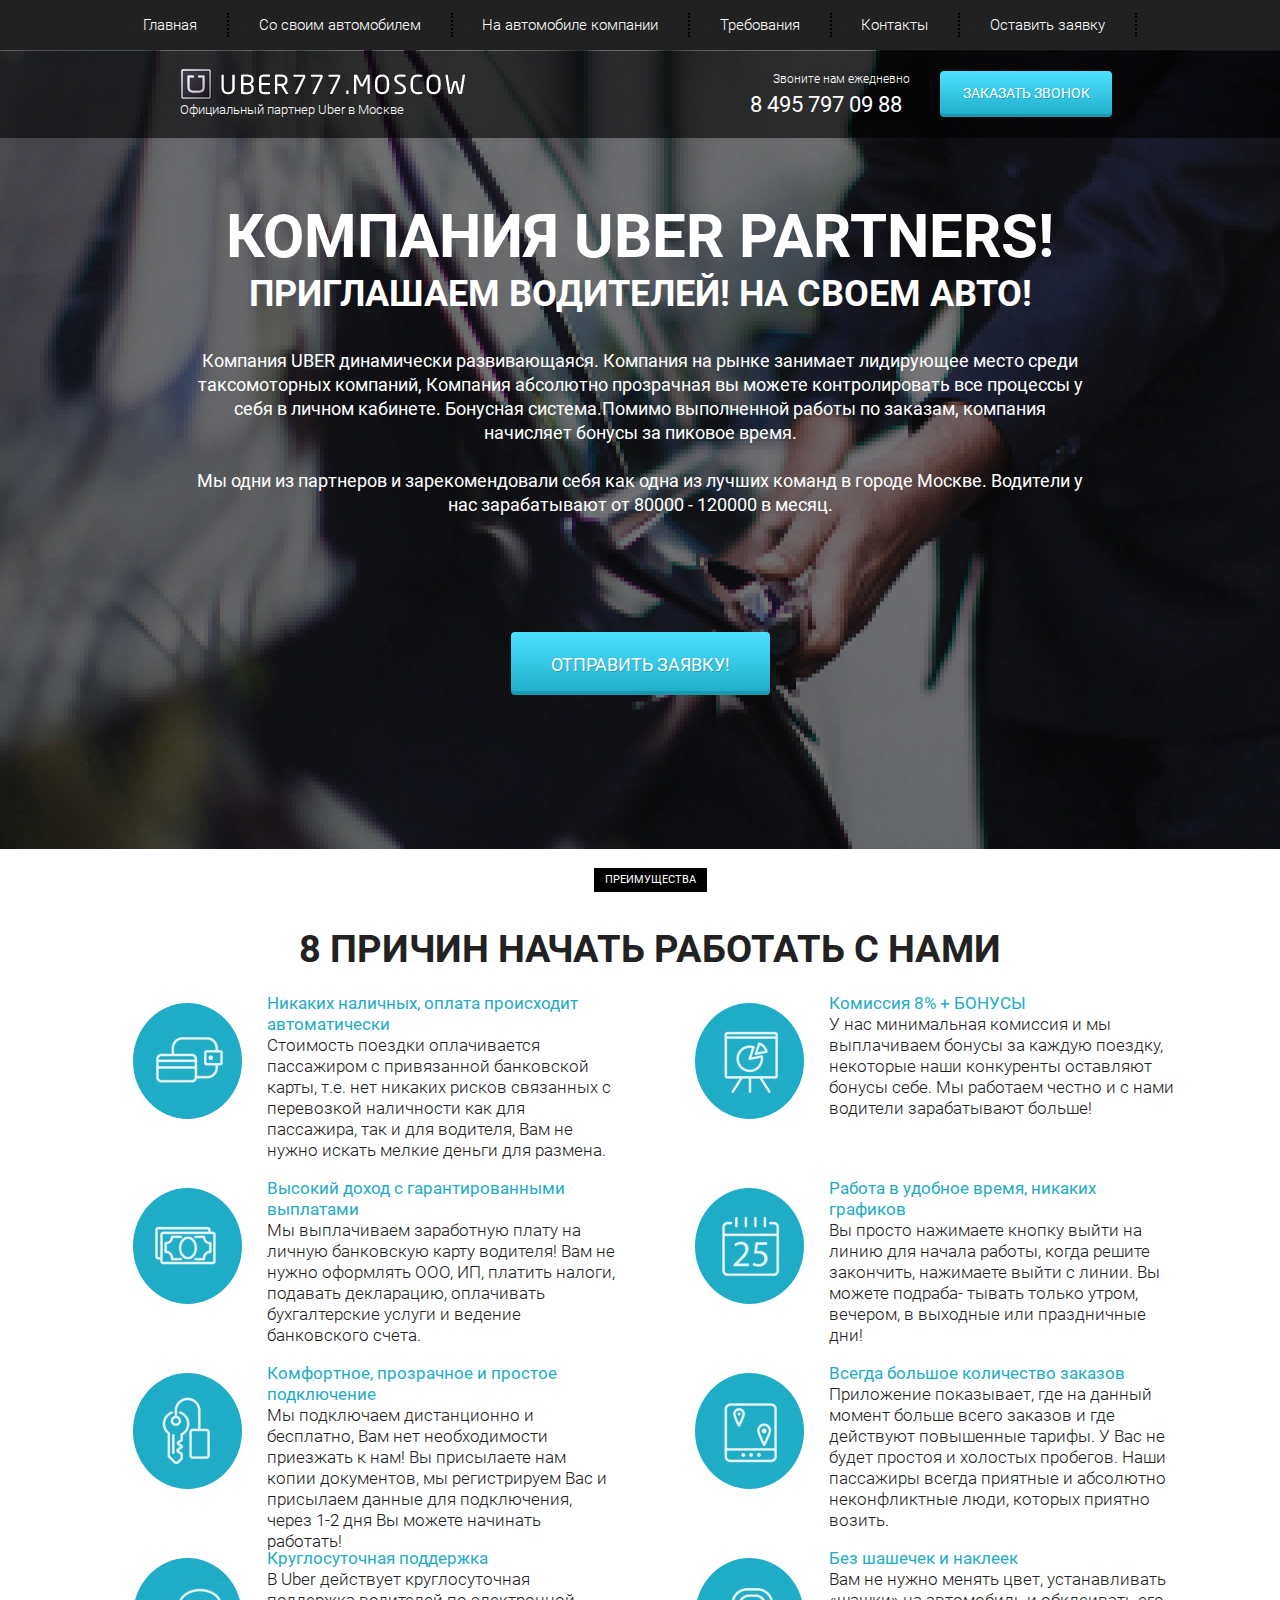
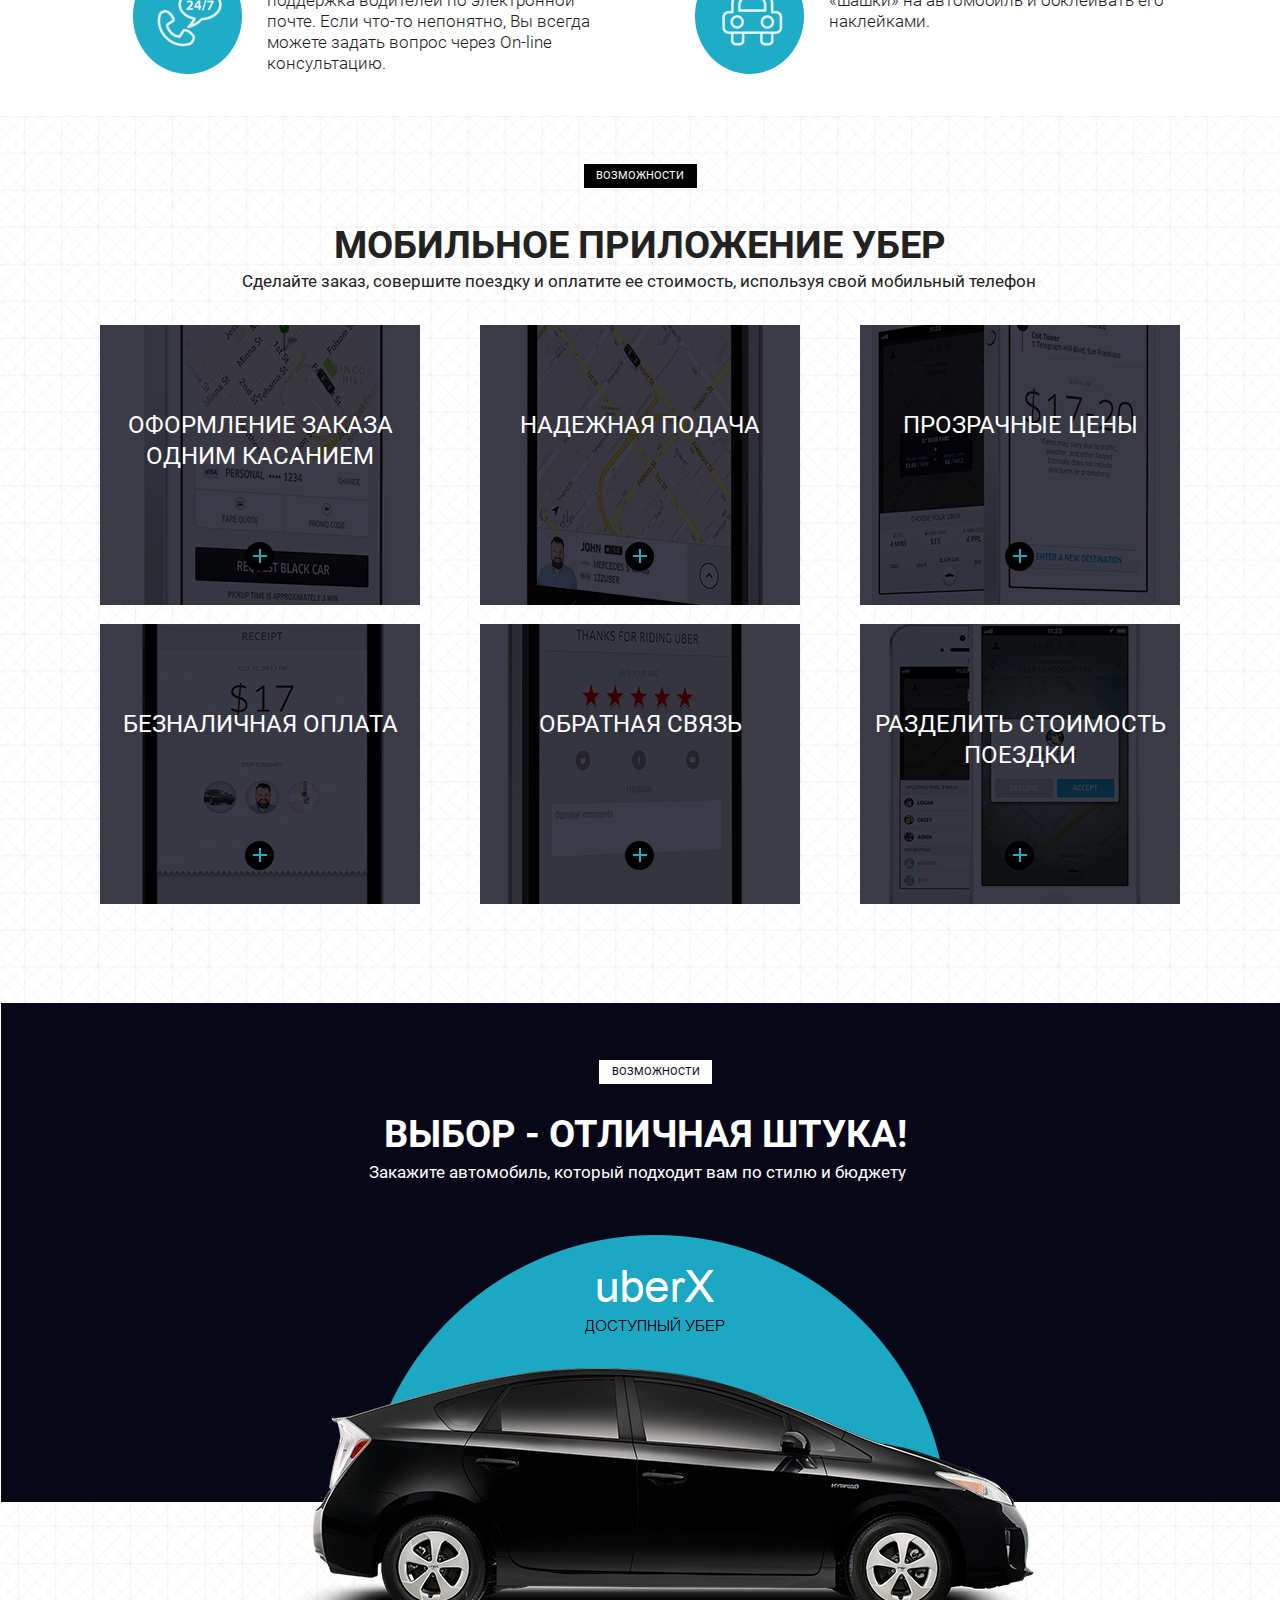
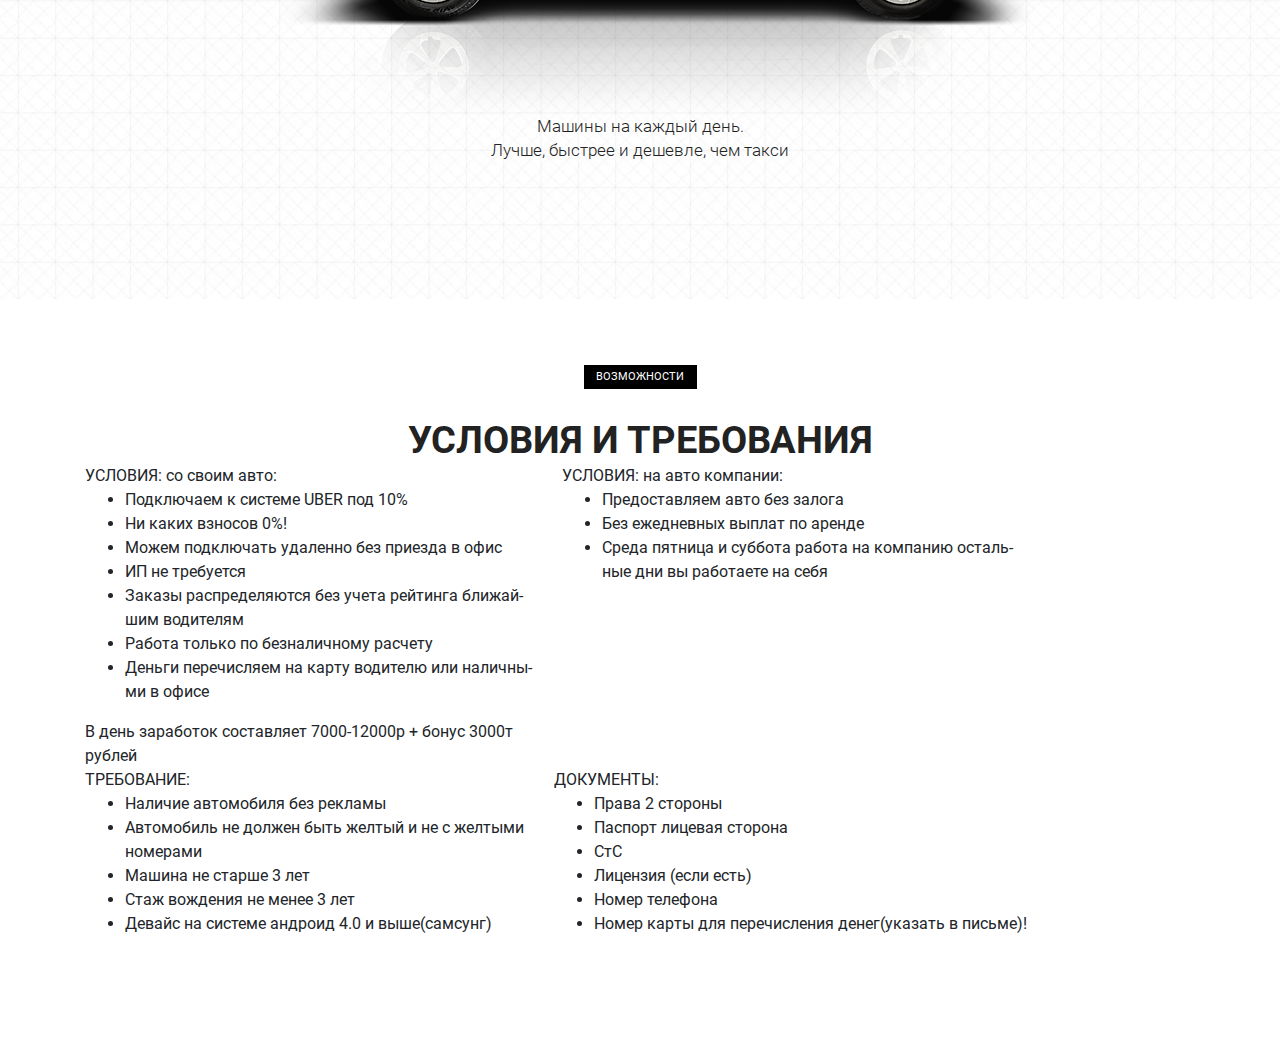
<file: index.html>
<!DOCTYPE html>
<html lang="en">
<head>
    <meta charset="UTF-8">
    <meta http-equiv="X-UA-Compatible" content="IE=edge">
    <meta name="viewport" content="width=device-width, initial-scale=1.0">
    <title>Uber</title>
    <link rel="stylesheet" href="css/fonts.css">
    <link rel="stylesheet" href="css/bootstrap-reboot.min.css">
    <link rel="stylesheet" href="css/bootstrap-grid.min.css">
    <link rel="stylesheet" href="css/style.min.css">
</head>
<body>
    <header>
        <nav>
            <div class="container">
                <ul class="menu">
                    <li class="menu_item"><a href="#" class="menu_link">Главная</a></li>
                    <li class="menu_item"><a href="#" class="menu_link">Со своим автомобилем</a></li>
                    <li class="menu_item"><a href="#" class="menu_link">На автомобиле компании</a></li>
                    <li class="menu_item"><a href="#" class="menu_link">Требования</a></li>
                    <li class="menu_item"><a href="#" class="menu_link">Контакты</a></li>
                    <li class="menu_item"><a href="#" class="menu_link">Оставить заявку</a></li>
                </ul>
            </div>
        </nav>
        <div class="subheader">
            <div class="container">
               <div class="row">
                    <div class="col-3 offset-1">
                        <img src="icon/uber-logo.svg" alt="logo">
                        <div class="logo_text">Официальный партнер Uber в Москве</div>
                    </div>
                    <div class="col-2 offset-3">
                        <div class="subheader_call">Звоните нам ежедневно</div>
                        <a href="tel:84957970988" class="subheader_phone">8 495 797 09 88</a>
                    </div>
                    <div class="col-2">
                        <button class="subheader_btn">заказать звонок</button>
                    </div>
               </div>
            </div>
        </div>
    </header>

    <section class="promo">
        <div class="container">
            <div class="col-10 offset-1">
                <h1 class="promo_header">КОМПАНИЯ UBER PARTNERS!</h1>
                <h2 class="promo_subheader">ПРИГЛАШАЕМ ВОДИТЕЛЕЙ! НА СВОЕМ АВТО!</h2>
                <p class="promo_text">
                    Компания UBER  динамически развивающаяся. Компания на рынке занимает лидирующее место среди таксомоторных компаний, Компания абсолютно прозрачная вы можете контролировать все процессы у себя в личном кабинете. Бонуcная система.Помимо выполненной работы по заказам, компания начисляет бонусы за пиковое время.
                    <br><br>
                    Мы одни из партнеров и зарекомендовали себя как одна из лучших команд в городе Москве.  Водители у нас зарабатывают от 80000 - 120000 в месяц.
                </p>
                <button class="promo_btn">ОТПРАВИТЬ ЗАЯВКУ!</button>
            </div>            
        </div>
    </section>

    <section class="second">
        <div class="container">
            <div class="second_block">
                <div class="lable">
                    преимущества
                </div>
                <div class="title">8 причин начать работать с нами</div>
                <div class="row">
                    <div class="col-6">
                        <div class="second_box">
                            <div class="box_icon">
                                <img src="icon/second/wallet.svg" alt="wallet" class="second_icon_wallet">
                            </div>
                            <div class="second_text">
                                <span class="second_words">Никаких наличных, оплата происходит <br> автоматически</span> <br> Стоимость поездки оплачивается пассажиром с привязанной банковской карты, т.е. нет никаких рисков связанных с перевозкой наличности как для пассажира, так и для водителя, Вам не нужно искать мелкие деньги для размена.
                            </div>
                        </div>
                    </div>
                    <div class="col-6">
                        <div class="second_box second_box_one">
                            <div class="box_icon">
                                <img src="icon/second/board.svg" alt="board" class="second_icon_board">
                            </div>
                            <div class="second_text">
                                <span class="second_words">Комиссия 8% + БОНУСЫ</span> <br> У нас минимальная комиссия и мы выплачиваем бонусы за каждую поездку, некоторые наши конкуренты оставляют бонусы себе. Мы работаем честно и с нами водители зарабатывают больше!
                            </div>
                        </div>
                    </div>
                    <div class="col-6">
                        <div class="second_box">
                            <div class="box_icon">
                                <img src="icon/second/money.svg" alt="money" class="second_icon_money">
                            </div>
                            <div class="second_text">
                                <span class="second_words">Высокий доход с гарантированными <br> выплатами</span> <br> Мы выплачиваем заработную плату на личную банковскую карту водителя! Вам не нужно оформлять ООО, ИП, платить налоги, подавать декларацию, оплачивать бухгалтерские услуги и ведение банковского счета.
                            </div>
                        </div>
                    </div>
                    <div class="col-6">
                        <div class="second_box second_box_one">
                            <div class="box_icon"><img src="icon/second/calendar.svg" alt="calendar" class="second_icon_calendar"></div>
                            <div class="second_text">
                                <span class="second_words">Работа в удобное время, никаких <br> графиков</span> <br> Вы просто нажимаете кнопку выйти на линию для начала работы, когда решите закончить, нажимаете выйти с линии. Вы можете подраба-
                                тывать только утром, вечером, в выходные или праздничные дни! 
                            </div>
                        </div>
                    </div>
                    <div class="col-6">
                        <div class="second_box">
                            <div class="box_icon">
                                <img src="icon/second/key.svg" alt="key" class="second_icon_key">
                            </div>
                            <div class="second_text">
                                <span class="second_words">Комфортное, прозрачное и простое <br> подключение</span> <br> Мы подключаем дистанционно и бесплатно, Вам нет необходимости приезжать к нам! Вы присылаете нам копии документов, мы регистрируем Вас и присылаем данные для подключения, через 1-2 дня Вы можете начинать работать! 
                            </div>
                        </div>
                    </div>
                    <div class="col-6">
                        <div class="second_box second_box_one">
                            <div class="box_icon">
                                <img src="icon/second/map.svg" alt="map" class="second_icon_map">
                            </div>
                            <div class="second_text">
                                <span class="second_words">Всегда большое количество заказов</span> <br> Приложение показывает, где на данный момент больше всего заказов и где действуют повышенные тарифы. У Вас не будет простоя и холостых пробегов. Наши пассажиры всегда приятные и абсолютно неконфликтные люди, которых приятно возить.
                            </div>
                        </div>
                    </div>
                    <div class="col-6">
                        <div class="second_box">
                            <div class="box_icon">
                                <img src="icon/second/call.svg" alt="call" class="second_icon_call">
                            </div>
                            <div class="second_text">
                                <span class="second_words">Круглосуточная поддержка</span> <br> В Uber действует круглосуточная поддержка водителей по электронной почте. Если что-то непонятно, Вы всегда можете задать вопрос через On-line консультацию.
                            </div>
                        </div>
                    </div>
                    <div class="col-6">
                        <div class="second_box second_box_one">
                            <div class="box_icon">
                                <img src="icon/second/car-icon.svg" alt="car" class="second_icon_car">
                            </div>
                            <div class="second_text">
                                <span class="second_words">Без шашечек и наклеек</span> <br> Вам не нужно менять цвет, устанавливать «шашки» на автомобиль и обклеивать его наклейками.
                            </div>
                        </div>
                    </div>
                </div>
            </div>
        </div>
    </section>

    <section class="mobile">
        <div class="container">
            <div class="lable">Возможности</div>
            <div class="title">мобильное приложение убер</div>
            <div class="subtitle">Сделайте заказ, совершите поездку и оплатите ее стоимость, используя свой мобильный телефон</div>
            <div class="row">
                <div class="col">
                    <div class="mobile_item mobile_item_1">
                        <div class="mobile_item_subtitle">оформление заказа одним касанием</div>
                        <div class="mobile_item_plus"></div>
                    </div>
                </div>
                <div class="col">
                    <div class="mobile_item mobile_item_2">
                        <div class="mobile_item_subtitle">надежная подача</div>
                        <div class="mobile_item_plus"></div>
                    </div>
                </div>
                <div class="col">
                    <div class="mobile_item mobile_item_3">
                        <div class="mobile_item_subtitle">прозрачные цены</div>
                        <div class="mobile_item_plus"></div>
                    </div>
                </div>
                <div class="col">
                    <div class="mobile_item mobile_item_4">
                        <div class="mobile_item_subtitle">безналичная оплата</div>
                        <div class="mobile_item_plus"></div>
                    </div>
                </div>
                <div class="col">
                    <div class="mobile_item mobile_item_5">
                        <div class="mobile_item_subtitle">обратная связь</div>
                        <div class="mobile_item_plus"></div>
                    </div>
                </div>
                <div class="col">
                    <div class="mobile_item mobile_item_6">
                        <div class="mobile_item_subtitle">разделить стоимость поездки</div>
                        <div class="mobile_item_plus"></div>
                    </div>
                </div>
            </div>
        </div>
    </section>

    <section class="car">
        <div class="container">
            <div class="lable">Возможности</div>
            <div class="title">Выбор - отличная штука!</div>
            <div class="subtitle">Закажите автомобиль, который подходит вам по стилю и бюджету</div>
            <img class="car_dark" src="img/dark_bg.jpg" alt="">
            <img class="car_car" src="img/car.png" alt="">
            <div class="text">Машины на каждый день. <br> Лучше, быстрее и дешевле, чем такси</div>
        </div>
    </section>

    <section class="require">
        <div class="container">
            <div class="lable">Возможности</div>
            <div class="title">условия и требования</div>
            <div class="row">
                <div class="require_block">
                    <div class="col">
                        <div class="require_title">УСЛОВИЯ: со своим авто:</div>
                        <ul class="require_list">
                            <li>Подключаем к системе UBER под 10%</li>
                            <li>Ни каких взносов 0%!</li>
                            <li>Можем подключать удаленно без приезда в офис</li>
                            <li>ИП не требуется</li>
                            <li>Заказы распределяются без учета рейтинга ближай-<br>шим водителям</li>
                            <li>Работа только по безналичному расчету</li>
                            <li>Деньги перечисляем на карту водителю или наличны-<br>ми в офисе</li>
                        </ul>
                        <div class="require_descr">В день заработок составляет 7000-12000р + бонус 3000т <br>рублей</div>
                    </div>
                </div>
                <div class="require_block">
                    <div class="col">
                        <div class="require_title">УСЛОВИЯ: на авто компании:</div>
                        <ul class="require_list">
                            <li>Предоставляем авто без залога</li>
                            <li>Без ежедневных выплат по аренде</li>
                            <li>Среда пятница и суббота работа на компанию осталь-<br>ные дни вы работаете на себя</li>
                        </ul>
                    </div>
                </div>
                <div class="require_block">
                    <div class="col">
                        <div class="require_title">ТРЕБОВАНИЕ:</div>
                        <ul class="require_list">
                            <li>Наличие автомобиля без рекламы</li>
                            <li>Автомобиль не должен быть желтый и не с желтыми <br>номерами</li>
                            <li>Машина не старше 3 лет</li>
                            <li>Стаж вождения не менее 3 лет</li>
                            <li>Девайс на системе андроид 4.0 и выше(самсунг)</li>
                        </ul>
                    </div>
                </div>
                <div class="require_block">
                    <div class="col">
                        <div class="require_title">ДОКУМЕНТЫ:</div>
                        <ul class="require_list">
                            <li>Права 2 стороны</li>
                            <li>Паспорт лицевая сторона</li>
                            <li>СтС</li>
                            <li>Лицензия (если есть)</li>
                            <li>Номер телефона</li>
                            <li>Номер карты для перечисления денег(указать в письме)!</li>
                        </ul>
                    </div>
                </div>
            </div>
        </div>
        
    </section>
    
</body>
</html>
</file>
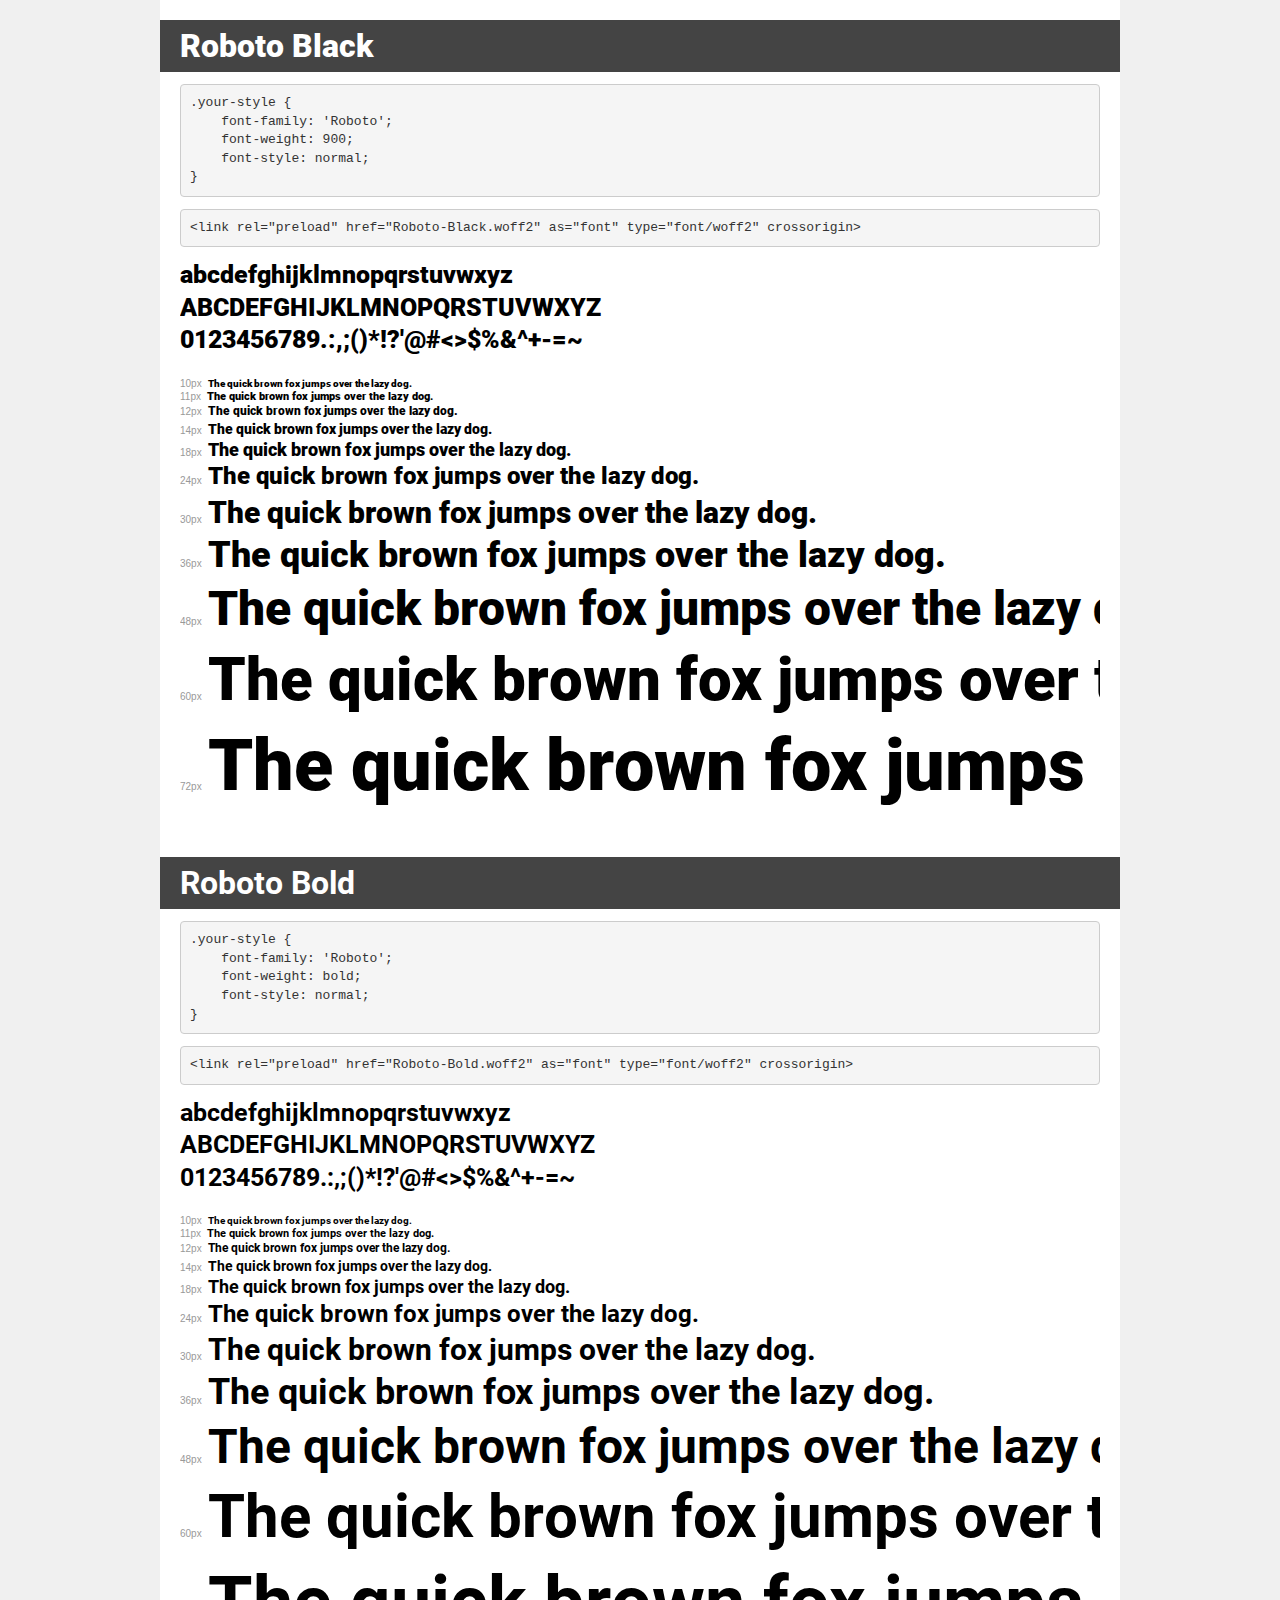
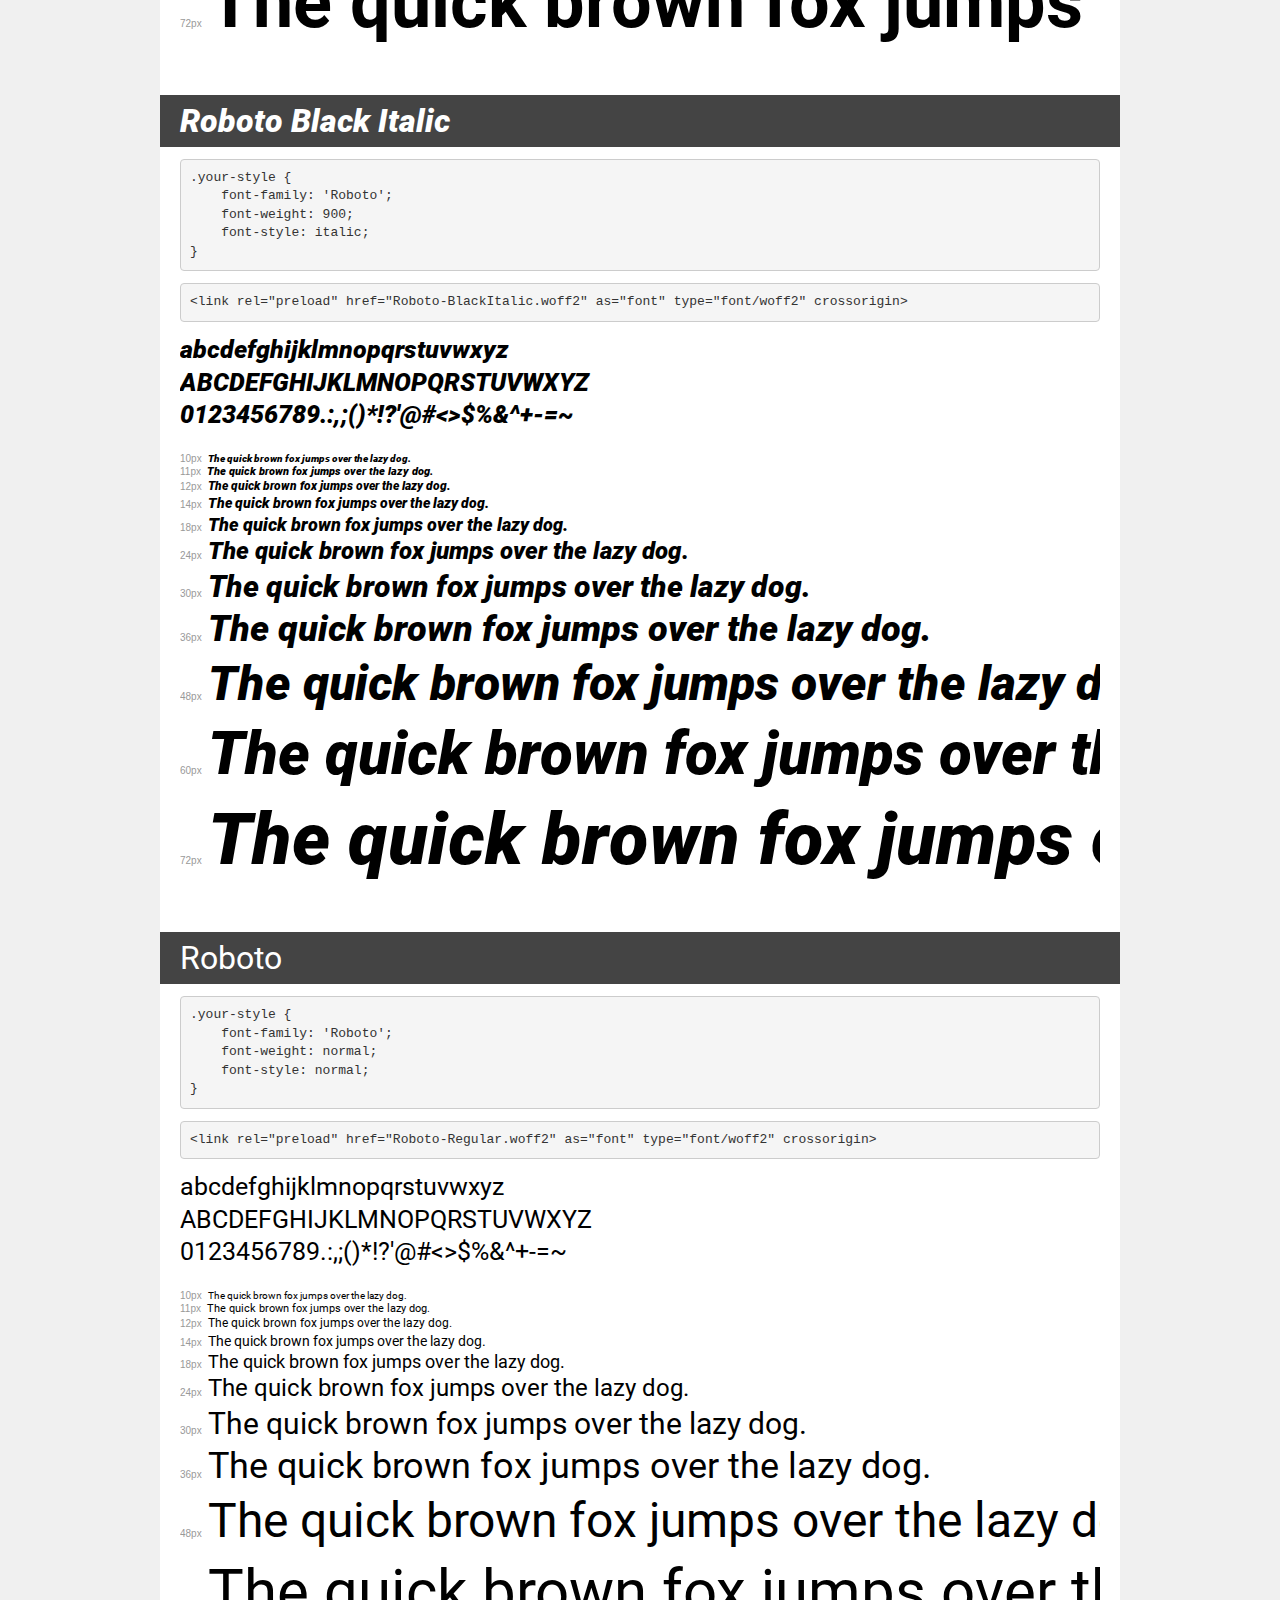
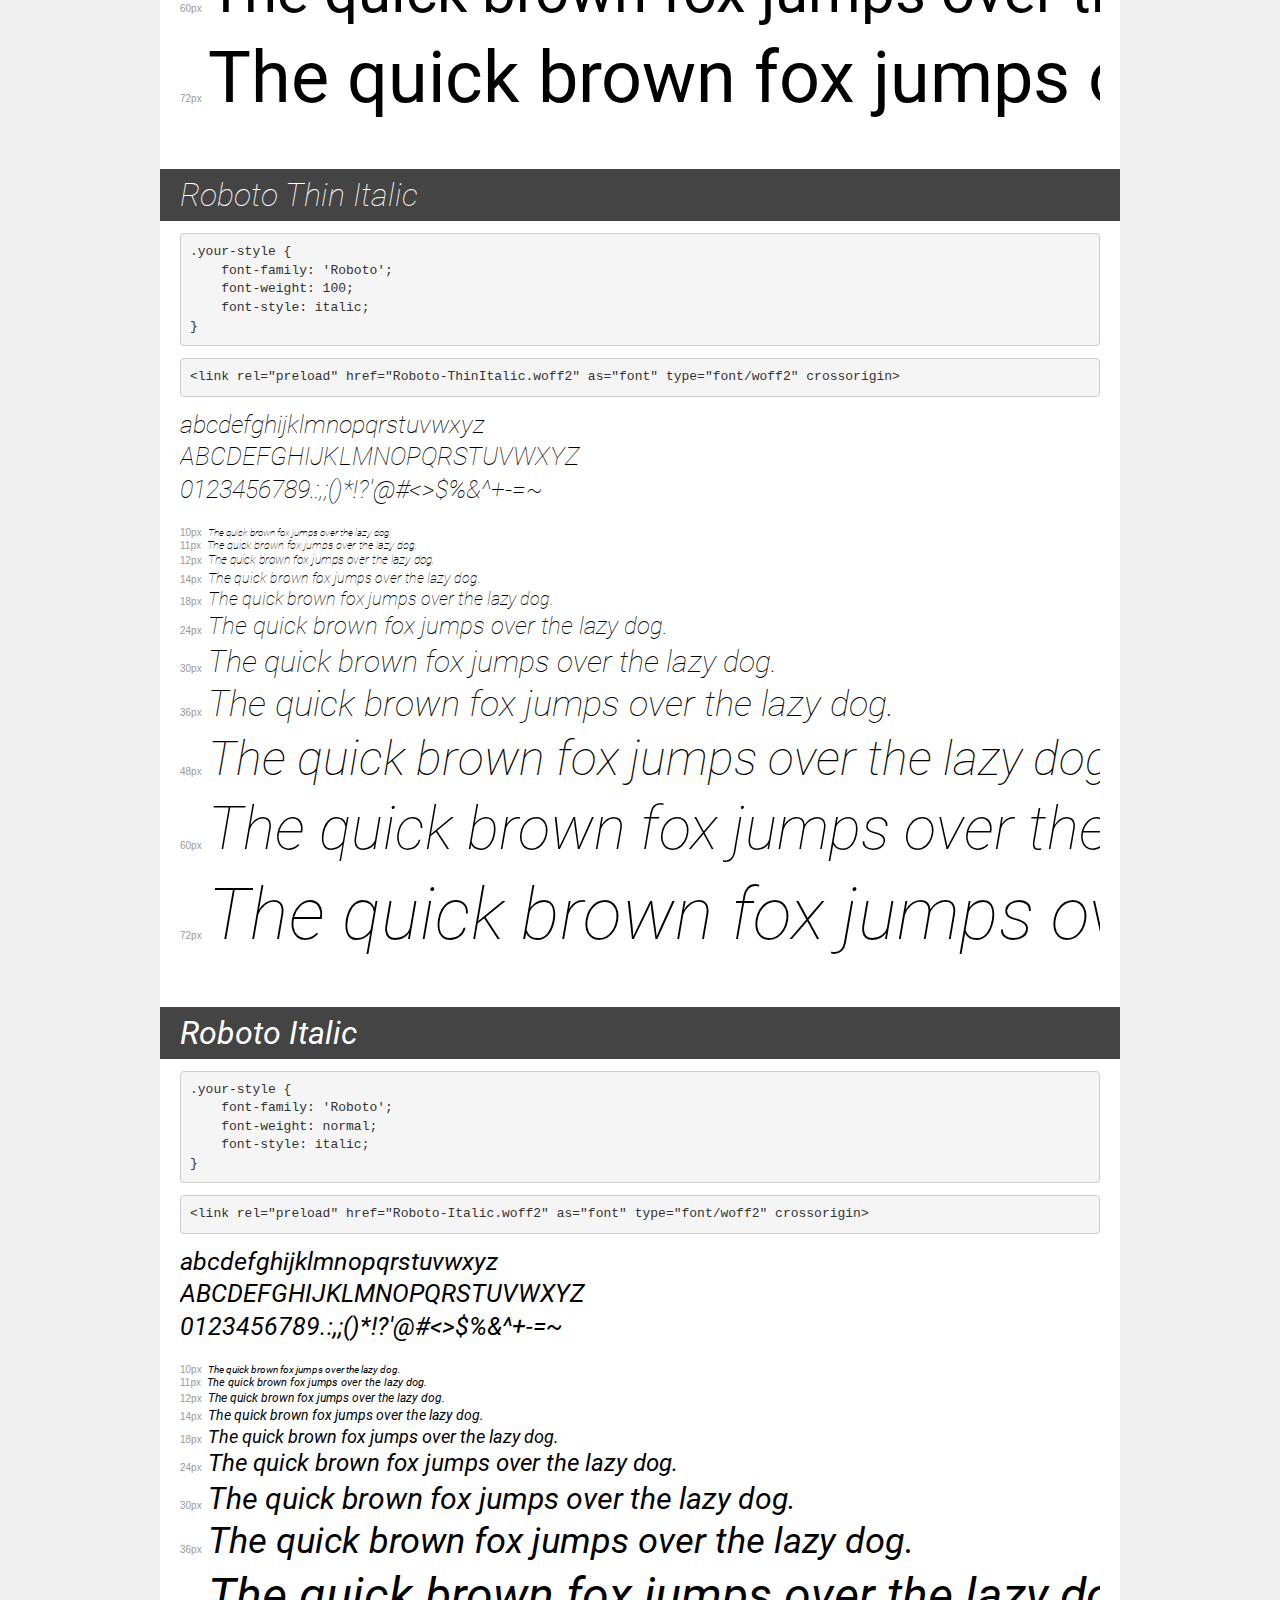
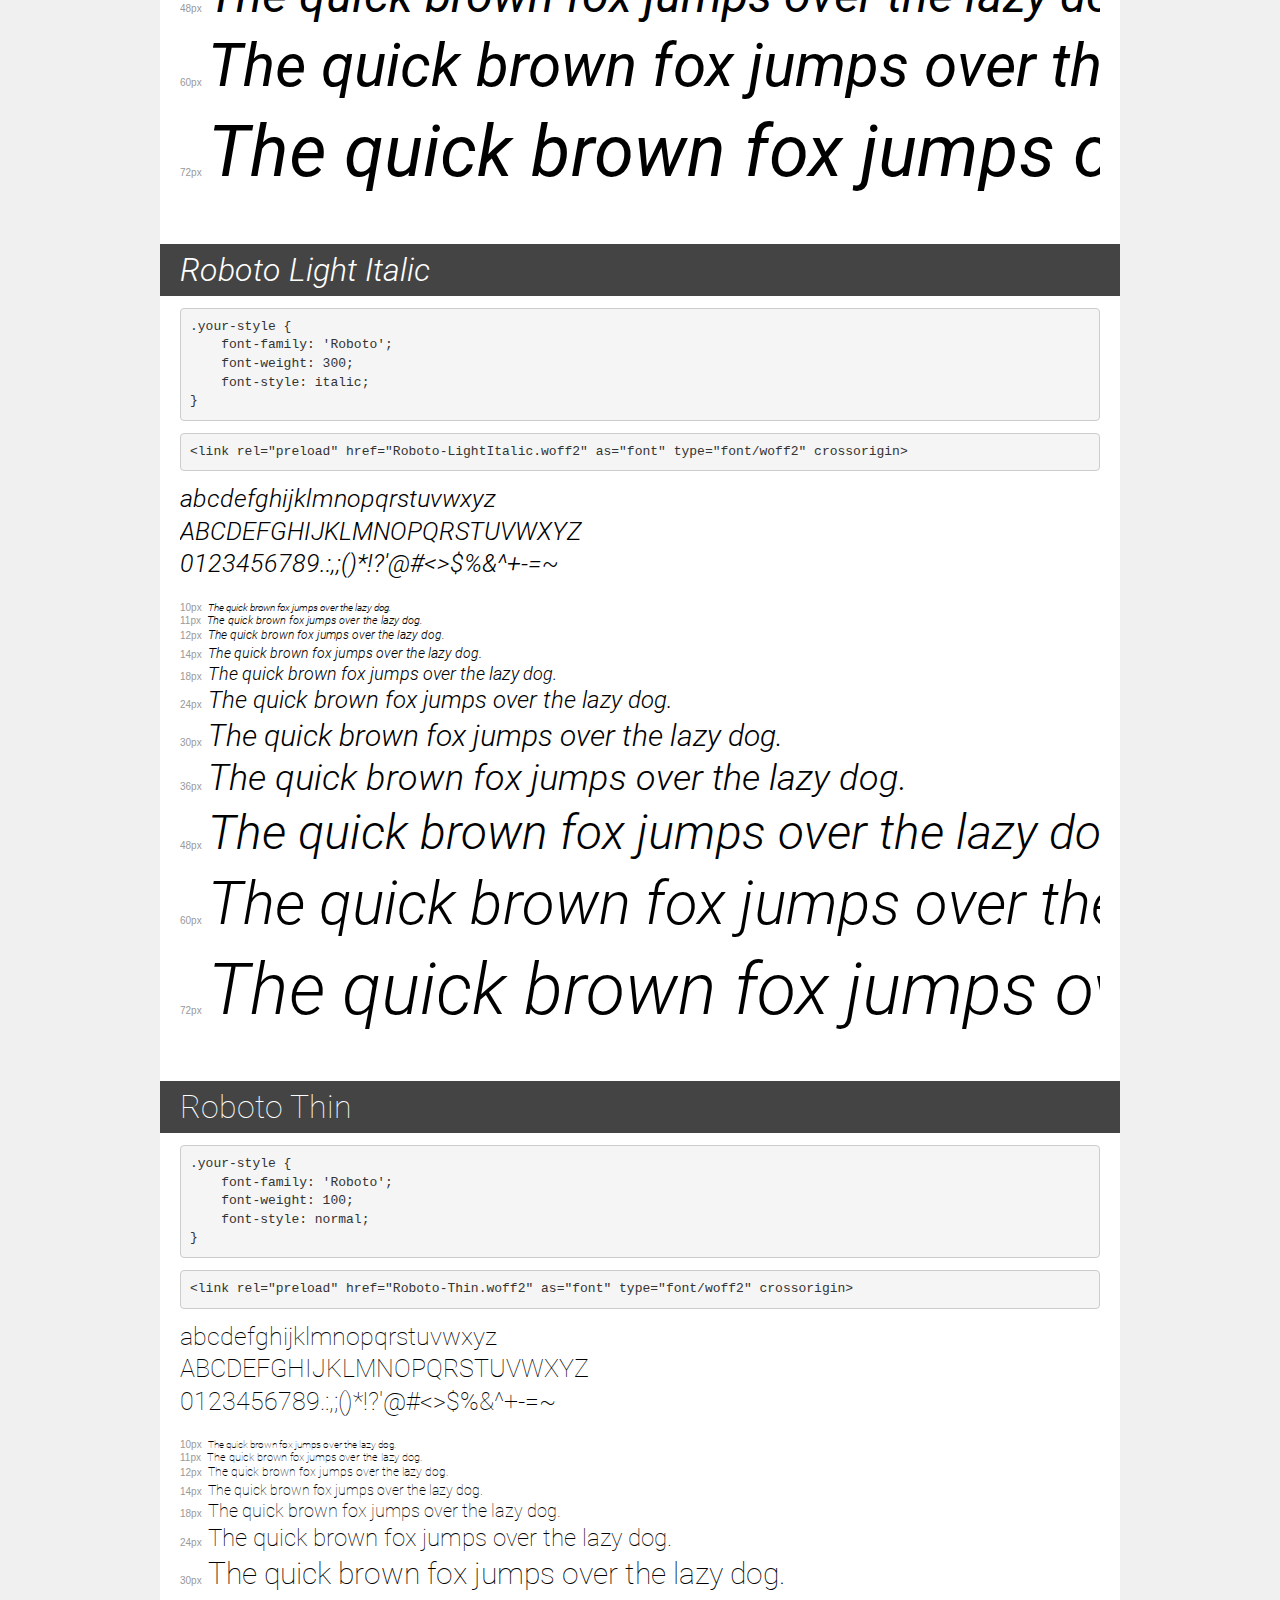
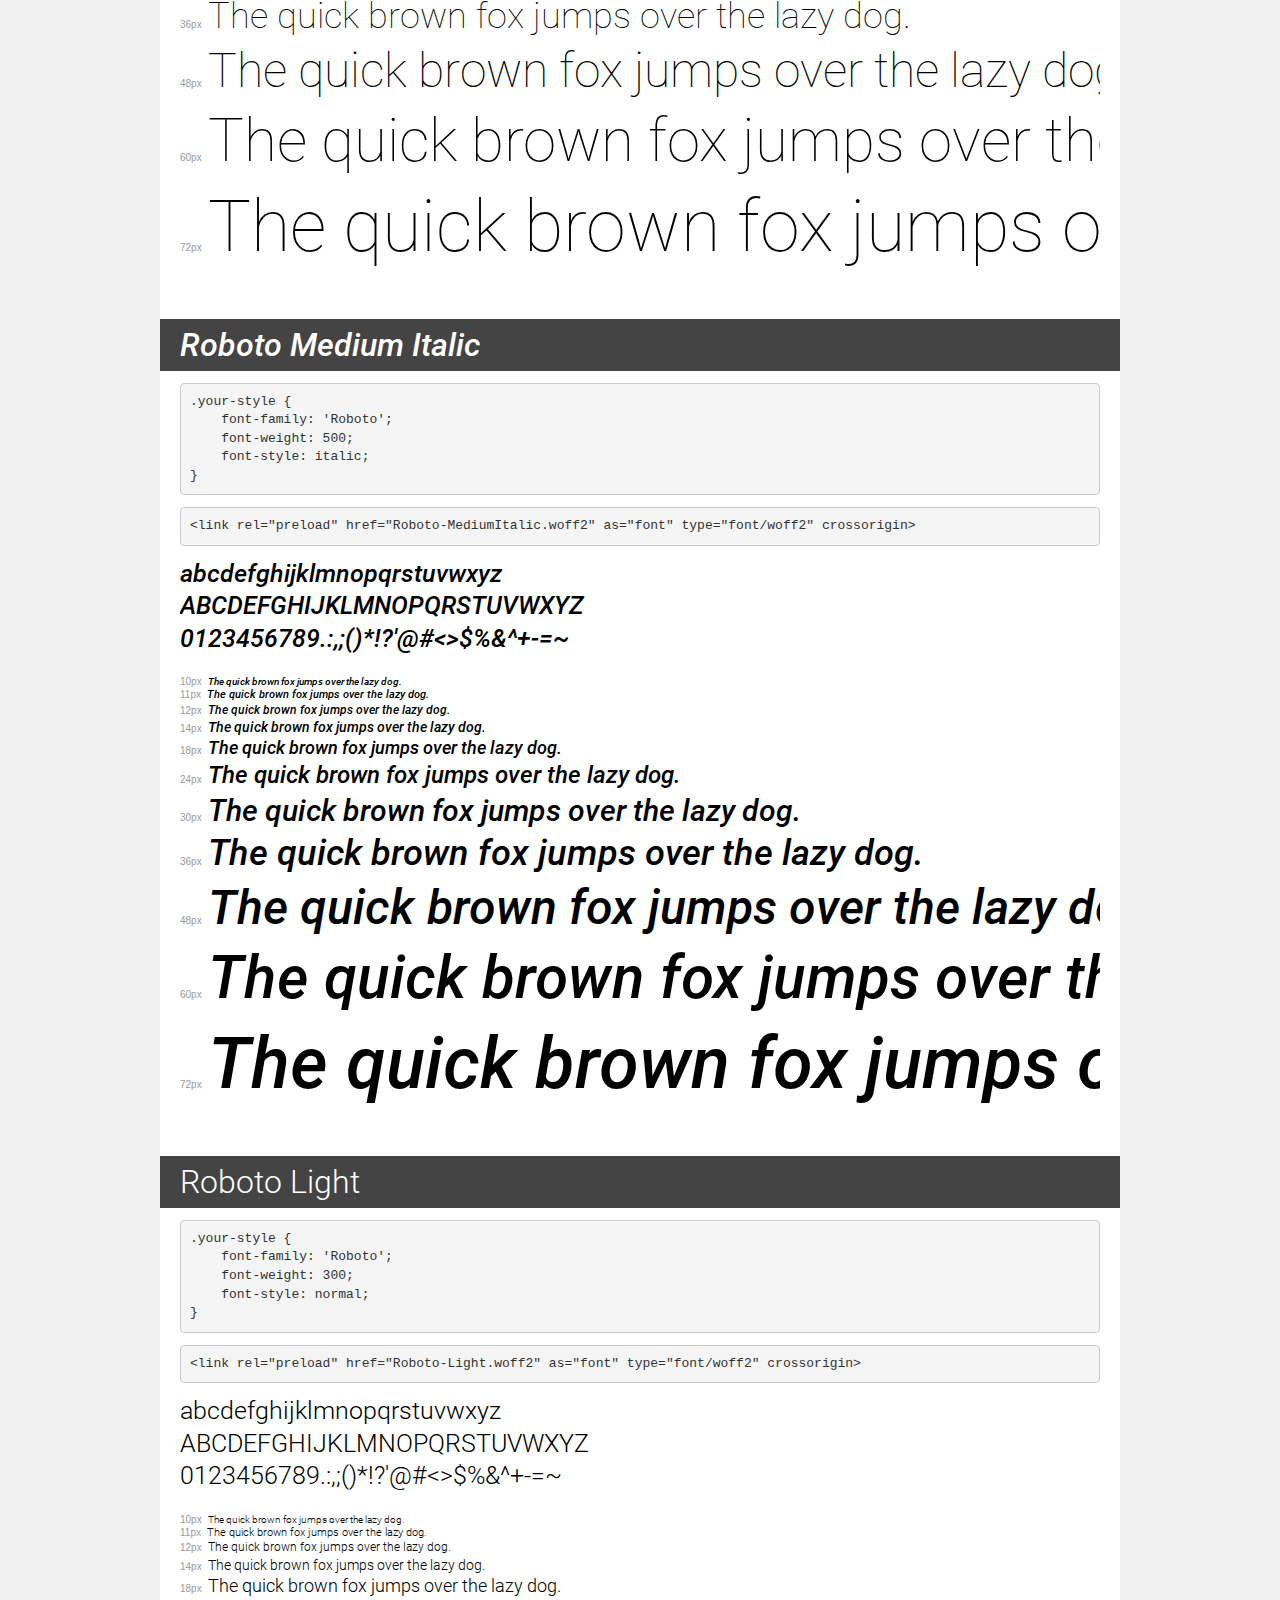
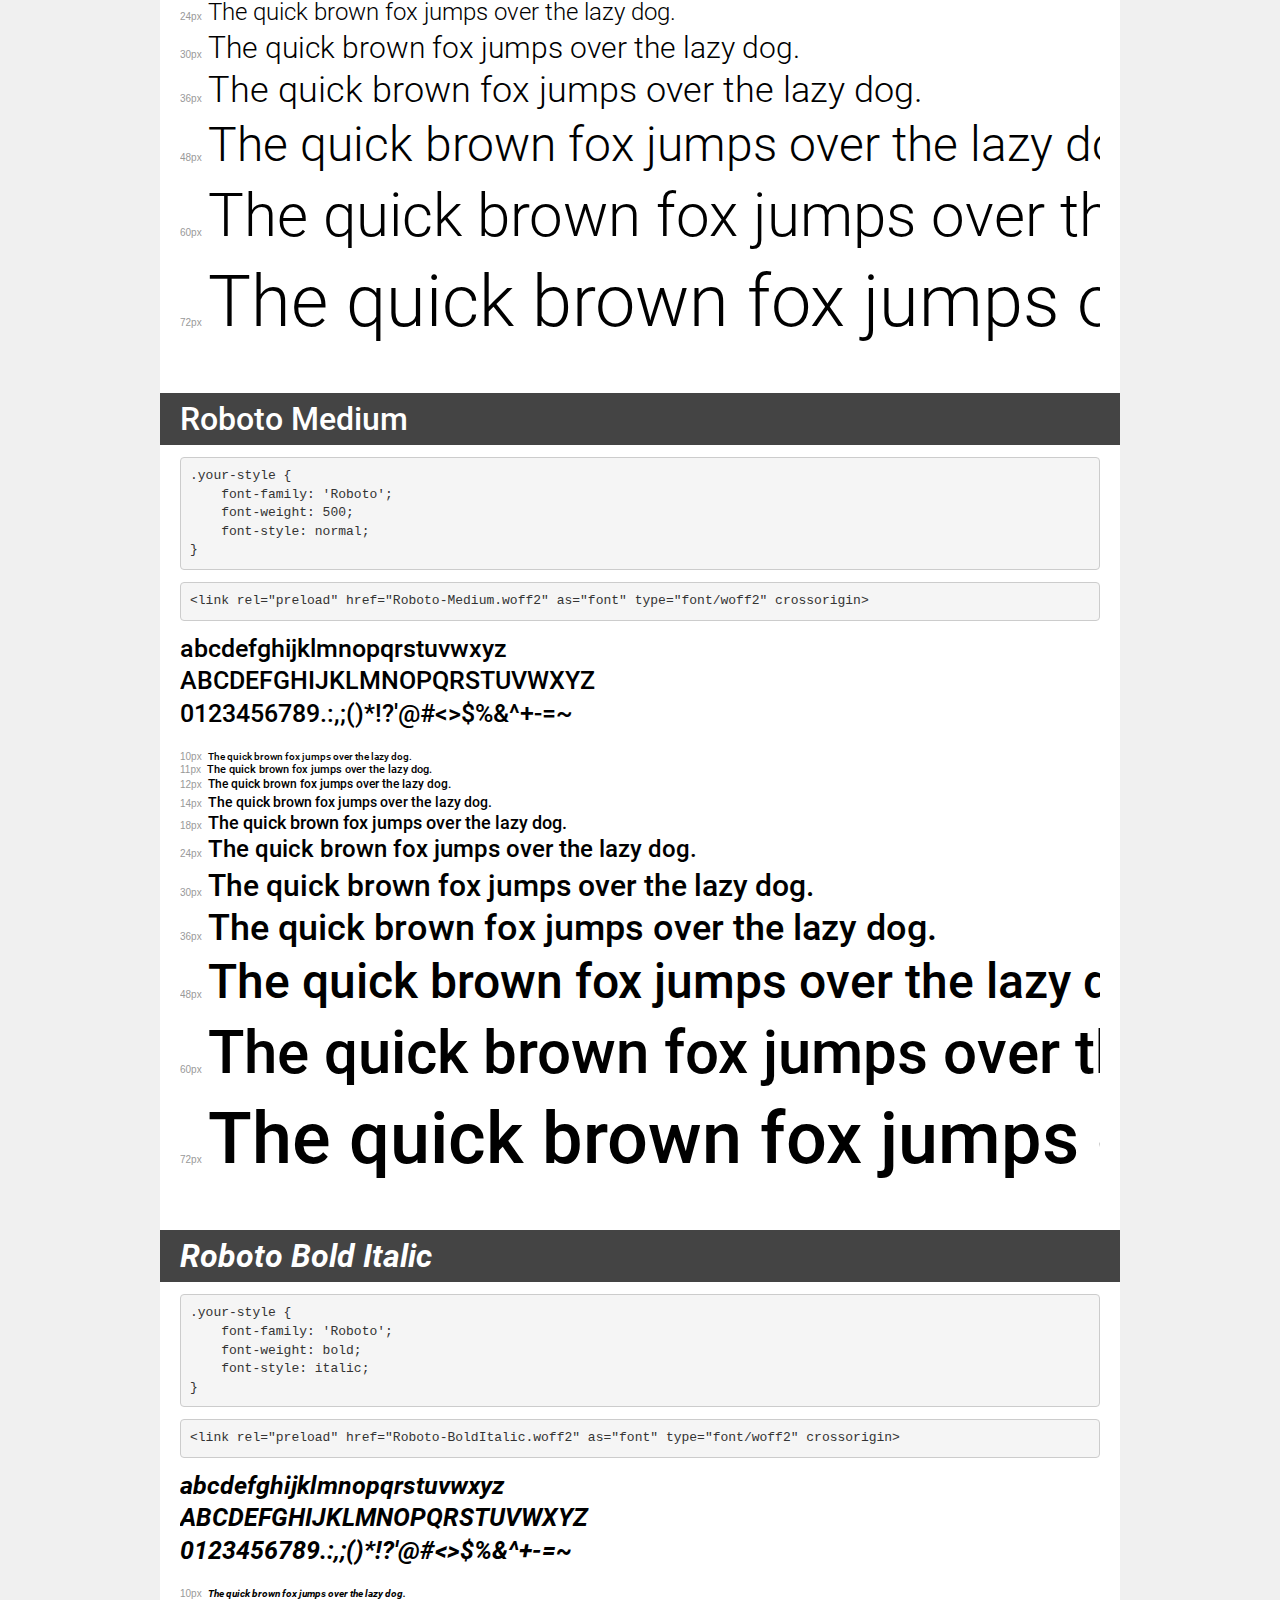
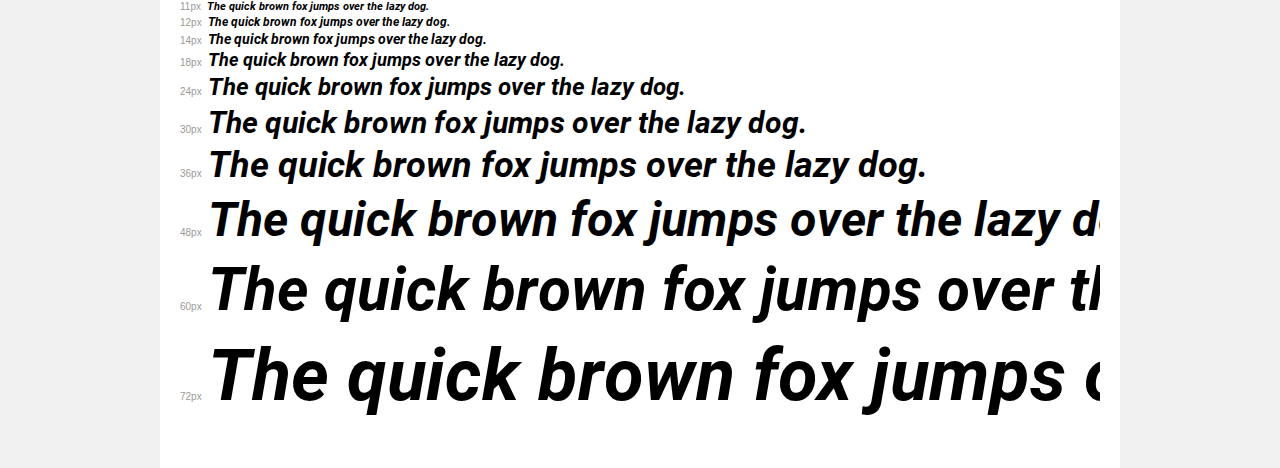
<file: fonts/demo.html>
<!DOCTYPE html>
<html lang="en">
<head>
    <meta charset="utf-8">
    <meta http-equiv="X-UA-Compatible" content="IE=edge">
    <meta name="viewport" content="width=device-width, initial-scale=1">
    <meta name="robots" content="noindex, noarchive">
    <meta name="format-detection" content="telephone=no">
    <title>Transfonter demo</title>
    <link href="stylesheet.css" rel="stylesheet">
    <style>
        /*
        http://meyerweb.com/eric/tools/css/reset/
        v2.0 | 20110126
        License: none (public domain)
        */
        html, body, div, span, applet, object, iframe,
        h1, h2, h3, h4, h5, h6, p, blockquote, pre,
        a, abbr, acronym, address, big, cite, code,
        del, dfn, em, img, ins, kbd, q, s, samp,
        small, strike, strong, sub, sup, tt, var,
        b, u, i, center,
        dl, dt, dd, ol, ul, li,
        fieldset, form, label, legend,
        table, caption, tbody, tfoot, thead, tr, th, td,
        article, aside, canvas, details, embed,
        figure, figcaption, footer, header, hgroup,
        menu, nav, output, ruby, section, summary,
        time, mark, audio, video {
            margin: 0;
            padding: 0;
            border: 0;
            font-size: 100%;
            font: inherit;
            vertical-align: baseline;
        }
        /* HTML5 display-role reset for older browsers */
        article, aside, details, figcaption, figure,
        footer, header, hgroup, menu, nav, section {
            display: block;
        }
        body {
            line-height: 1;
        }
        ol, ul {
            list-style: none;
        }
        blockquote, q {
            quotes: none;
        }
        blockquote:before, blockquote:after,
        q:before, q:after {
            content: '';
            content: none;
        }
        table {
            border-collapse: collapse;
            border-spacing: 0;
        }
        /* demo styles */
        body {
            background: #f0f0f0;
            color: #000;
        }
        .page {
            background: #fff;
            width: 920px;
            margin: 0 auto;
            padding: 20px 20px 0 20px;
            overflow: hidden;
        }
        .font-container {
            overflow-x: auto;
            overflow-y: hidden;
            margin-bottom: 40px;
            line-height: 1.3;
            white-space: nowrap;
            padding-bottom: 5px;
        }
        h1 {
            position: relative;
            background: #444;
            font-size: 32px;
            color: #fff;
            padding: 10px 20px;
            margin: 0 -20px 12px -20px;
        }
        .letters {
            font-size: 25px;
            margin-bottom: 20px;
        }
        .s10:before {
            content: '10px';
        }
        .s11:before {
            content: '11px';
        }
        .s12:before {
            content: '12px';
        }
        .s14:before {
            content: '14px';
        }
        .s18:before {
            content: '18px';
        }
        .s24:before {
            content: '24px';
        }
        .s30:before {
            content: '30px';
        }
        .s36:before {
            content: '36px';
        }
        .s48:before {
            content: '48px';
        }
        .s60:before {
            content: '60px';
        }
        .s72:before {
            content: '72px';
        }
        .s10:before, .s11:before, .s12:before, .s14:before,
        .s18:before, .s24:before, .s30:before, .s36:before,
        .s48:before, .s60:before, .s72:before {
            font-family: Arial, sans-serif;
            font-size: 10px;
            font-weight: normal;
            font-style: normal;
            color: #999;
            padding-right: 6px;
        }
        pre {
            display: block;
            padding: 9px;
            margin: 0 0 12px;
            font-family: Monaco, Menlo, Consolas, "Courier New", monospace;
            font-size: 13px;
            line-height: 1.428571429;
            color: #333;
            font-weight: normal;
            font-style: normal;
            background-color: #f5f5f5;
            border: 1px solid #ccc;
            overflow-x: auto;
            border-radius: 4px;
        }
        /* responsive */
        @media (max-width: 959px) {
            .page {
                width: auto;
                margin: 0;
            }
        }
    </style>
</head>
<body>
<div class="page">
    <div class="demo">
        <h1 style="font-family: 'Roboto'; font-weight: 900; font-style: normal;">Roboto Black</h1>
        <pre title="Usage">.your-style {
    font-family: 'Roboto';
    font-weight: 900;
    font-style: normal;
}</pre>
        <pre title="Preload (optional)">
&lt;link rel=&quot;preload&quot; href=&quot;Roboto-Black.woff2&quot; as=&quot;font&quot; type=&quot;font/woff2&quot; crossorigin&gt;</pre>
        <div class="font-container" style="font-family: 'Roboto'; font-weight: 900; font-style: normal;">
            <p class="letters">
                abcdefghijklmnopqrstuvwxyz<br>
ABCDEFGHIJKLMNOPQRSTUVWXYZ<br>
                0123456789.:,;()*!?'@#&lt;&gt;$%&^+-=~
            </p>
            <p class="s10" style="font-size: 10px;">The quick brown fox jumps over the lazy dog.</p>
            <p class="s11" style="font-size: 11px;">The quick brown fox jumps over the lazy dog.</p>
            <p class="s12" style="font-size: 12px;">The quick brown fox jumps over the lazy dog.</p>
            <p class="s14" style="font-size: 14px;">The quick brown fox jumps over the lazy dog.</p>
            <p class="s18" style="font-size: 18px;">The quick brown fox jumps over the lazy dog.</p>
            <p class="s24" style="font-size: 24px;">The quick brown fox jumps over the lazy dog.</p>
            <p class="s30" style="font-size: 30px;">The quick brown fox jumps over the lazy dog.</p>
            <p class="s36" style="font-size: 36px;">The quick brown fox jumps over the lazy dog.</p>
            <p class="s48" style="font-size: 48px;">The quick brown fox jumps over the lazy dog.</p>
            <p class="s60" style="font-size: 60px;">The quick brown fox jumps over the lazy dog.</p>
            <p class="s72" style="font-size: 72px;">The quick brown fox jumps over the lazy dog.</p>
        </div>
    </div>

    <div class="demo">
        <h1 style="font-family: 'Roboto'; font-weight: bold; font-style: normal;">Roboto Bold</h1>
        <pre title="Usage">.your-style {
    font-family: 'Roboto';
    font-weight: bold;
    font-style: normal;
}</pre>
        <pre title="Preload (optional)">
&lt;link rel=&quot;preload&quot; href=&quot;Roboto-Bold.woff2&quot; as=&quot;font&quot; type=&quot;font/woff2&quot; crossorigin&gt;</pre>
        <div class="font-container" style="font-family: 'Roboto'; font-weight: bold; font-style: normal;">
            <p class="letters">
                abcdefghijklmnopqrstuvwxyz<br>
ABCDEFGHIJKLMNOPQRSTUVWXYZ<br>
                0123456789.:,;()*!?'@#&lt;&gt;$%&^+-=~
            </p>
            <p class="s10" style="font-size: 10px;">The quick brown fox jumps over the lazy dog.</p>
            <p class="s11" style="font-size: 11px;">The quick brown fox jumps over the lazy dog.</p>
            <p class="s12" style="font-size: 12px;">The quick brown fox jumps over the lazy dog.</p>
            <p class="s14" style="font-size: 14px;">The quick brown fox jumps over the lazy dog.</p>
            <p class="s18" style="font-size: 18px;">The quick brown fox jumps over the lazy dog.</p>
            <p class="s24" style="font-size: 24px;">The quick brown fox jumps over the lazy dog.</p>
            <p class="s30" style="font-size: 30px;">The quick brown fox jumps over the lazy dog.</p>
            <p class="s36" style="font-size: 36px;">The quick brown fox jumps over the lazy dog.</p>
            <p class="s48" style="font-size: 48px;">The quick brown fox jumps over the lazy dog.</p>
            <p class="s60" style="font-size: 60px;">The quick brown fox jumps over the lazy dog.</p>
            <p class="s72" style="font-size: 72px;">The quick brown fox jumps over the lazy dog.</p>
        </div>
    </div>

    <div class="demo">
        <h1 style="font-family: 'Roboto'; font-weight: 900; font-style: italic;">Roboto Black Italic</h1>
        <pre title="Usage">.your-style {
    font-family: 'Roboto';
    font-weight: 900;
    font-style: italic;
}</pre>
        <pre title="Preload (optional)">
&lt;link rel=&quot;preload&quot; href=&quot;Roboto-BlackItalic.woff2&quot; as=&quot;font&quot; type=&quot;font/woff2&quot; crossorigin&gt;</pre>
        <div class="font-container" style="font-family: 'Roboto'; font-weight: 900; font-style: italic;">
            <p class="letters">
                abcdefghijklmnopqrstuvwxyz<br>
ABCDEFGHIJKLMNOPQRSTUVWXYZ<br>
                0123456789.:,;()*!?'@#&lt;&gt;$%&^+-=~
            </p>
            <p class="s10" style="font-size: 10px;">The quick brown fox jumps over the lazy dog.</p>
            <p class="s11" style="font-size: 11px;">The quick brown fox jumps over the lazy dog.</p>
            <p class="s12" style="font-size: 12px;">The quick brown fox jumps over the lazy dog.</p>
            <p class="s14" style="font-size: 14px;">The quick brown fox jumps over the lazy dog.</p>
            <p class="s18" style="font-size: 18px;">The quick brown fox jumps over the lazy dog.</p>
            <p class="s24" style="font-size: 24px;">The quick brown fox jumps over the lazy dog.</p>
            <p class="s30" style="font-size: 30px;">The quick brown fox jumps over the lazy dog.</p>
            <p class="s36" style="font-size: 36px;">The quick brown fox jumps over the lazy dog.</p>
            <p class="s48" style="font-size: 48px;">The quick brown fox jumps over the lazy dog.</p>
            <p class="s60" style="font-size: 60px;">The quick brown fox jumps over the lazy dog.</p>
            <p class="s72" style="font-size: 72px;">The quick brown fox jumps over the lazy dog.</p>
        </div>
    </div>

    <div class="demo">
        <h1 style="font-family: 'Roboto'; font-weight: normal; font-style: normal;">Roboto</h1>
        <pre title="Usage">.your-style {
    font-family: 'Roboto';
    font-weight: normal;
    font-style: normal;
}</pre>
        <pre title="Preload (optional)">
&lt;link rel=&quot;preload&quot; href=&quot;Roboto-Regular.woff2&quot; as=&quot;font&quot; type=&quot;font/woff2&quot; crossorigin&gt;</pre>
        <div class="font-container" style="font-family: 'Roboto'; font-weight: normal; font-style: normal;">
            <p class="letters">
                abcdefghijklmnopqrstuvwxyz<br>
ABCDEFGHIJKLMNOPQRSTUVWXYZ<br>
                0123456789.:,;()*!?'@#&lt;&gt;$%&^+-=~
            </p>
            <p class="s10" style="font-size: 10px;">The quick brown fox jumps over the lazy dog.</p>
            <p class="s11" style="font-size: 11px;">The quick brown fox jumps over the lazy dog.</p>
            <p class="s12" style="font-size: 12px;">The quick brown fox jumps over the lazy dog.</p>
            <p class="s14" style="font-size: 14px;">The quick brown fox jumps over the lazy dog.</p>
            <p class="s18" style="font-size: 18px;">The quick brown fox jumps over the lazy dog.</p>
            <p class="s24" style="font-size: 24px;">The quick brown fox jumps over the lazy dog.</p>
            <p class="s30" style="font-size: 30px;">The quick brown fox jumps over the lazy dog.</p>
            <p class="s36" style="font-size: 36px;">The quick brown fox jumps over the lazy dog.</p>
            <p class="s48" style="font-size: 48px;">The quick brown fox jumps over the lazy dog.</p>
            <p class="s60" style="font-size: 60px;">The quick brown fox jumps over the lazy dog.</p>
            <p class="s72" style="font-size: 72px;">The quick brown fox jumps over the lazy dog.</p>
        </div>
    </div>

    <div class="demo">
        <h1 style="font-family: 'Roboto'; font-weight: 100; font-style: italic;">Roboto Thin Italic</h1>
        <pre title="Usage">.your-style {
    font-family: 'Roboto';
    font-weight: 100;
    font-style: italic;
}</pre>
        <pre title="Preload (optional)">
&lt;link rel=&quot;preload&quot; href=&quot;Roboto-ThinItalic.woff2&quot; as=&quot;font&quot; type=&quot;font/woff2&quot; crossorigin&gt;</pre>
        <div class="font-container" style="font-family: 'Roboto'; font-weight: 100; font-style: italic;">
            <p class="letters">
                abcdefghijklmnopqrstuvwxyz<br>
ABCDEFGHIJKLMNOPQRSTUVWXYZ<br>
                0123456789.:,;()*!?'@#&lt;&gt;$%&^+-=~
            </p>
            <p class="s10" style="font-size: 10px;">The quick brown fox jumps over the lazy dog.</p>
            <p class="s11" style="font-size: 11px;">The quick brown fox jumps over the lazy dog.</p>
            <p class="s12" style="font-size: 12px;">The quick brown fox jumps over the lazy dog.</p>
            <p class="s14" style="font-size: 14px;">The quick brown fox jumps over the lazy dog.</p>
            <p class="s18" style="font-size: 18px;">The quick brown fox jumps over the lazy dog.</p>
            <p class="s24" style="font-size: 24px;">The quick brown fox jumps over the lazy dog.</p>
            <p class="s30" style="font-size: 30px;">The quick brown fox jumps over the lazy dog.</p>
            <p class="s36" style="font-size: 36px;">The quick brown fox jumps over the lazy dog.</p>
            <p class="s48" style="font-size: 48px;">The quick brown fox jumps over the lazy dog.</p>
            <p class="s60" style="font-size: 60px;">The quick brown fox jumps over the lazy dog.</p>
            <p class="s72" style="font-size: 72px;">The quick brown fox jumps over the lazy dog.</p>
        </div>
    </div>

    <div class="demo">
        <h1 style="font-family: 'Roboto'; font-weight: normal; font-style: italic;">Roboto Italic</h1>
        <pre title="Usage">.your-style {
    font-family: 'Roboto';
    font-weight: normal;
    font-style: italic;
}</pre>
        <pre title="Preload (optional)">
&lt;link rel=&quot;preload&quot; href=&quot;Roboto-Italic.woff2&quot; as=&quot;font&quot; type=&quot;font/woff2&quot; crossorigin&gt;</pre>
        <div class="font-container" style="font-family: 'Roboto'; font-weight: normal; font-style: italic;">
            <p class="letters">
                abcdefghijklmnopqrstuvwxyz<br>
ABCDEFGHIJKLMNOPQRSTUVWXYZ<br>
                0123456789.:,;()*!?'@#&lt;&gt;$%&^+-=~
            </p>
            <p class="s10" style="font-size: 10px;">The quick brown fox jumps over the lazy dog.</p>
            <p class="s11" style="font-size: 11px;">The quick brown fox jumps over the lazy dog.</p>
            <p class="s12" style="font-size: 12px;">The quick brown fox jumps over the lazy dog.</p>
            <p class="s14" style="font-size: 14px;">The quick brown fox jumps over the lazy dog.</p>
            <p class="s18" style="font-size: 18px;">The quick brown fox jumps over the lazy dog.</p>
            <p class="s24" style="font-size: 24px;">The quick brown fox jumps over the lazy dog.</p>
            <p class="s30" style="font-size: 30px;">The quick brown fox jumps over the lazy dog.</p>
            <p class="s36" style="font-size: 36px;">The quick brown fox jumps over the lazy dog.</p>
            <p class="s48" style="font-size: 48px;">The quick brown fox jumps over the lazy dog.</p>
            <p class="s60" style="font-size: 60px;">The quick brown fox jumps over the lazy dog.</p>
            <p class="s72" style="font-size: 72px;">The quick brown fox jumps over the lazy dog.</p>
        </div>
    </div>

    <div class="demo">
        <h1 style="font-family: 'Roboto'; font-weight: 300; font-style: italic;">Roboto Light Italic</h1>
        <pre title="Usage">.your-style {
    font-family: 'Roboto';
    font-weight: 300;
    font-style: italic;
}</pre>
        <pre title="Preload (optional)">
&lt;link rel=&quot;preload&quot; href=&quot;Roboto-LightItalic.woff2&quot; as=&quot;font&quot; type=&quot;font/woff2&quot; crossorigin&gt;</pre>
        <div class="font-container" style="font-family: 'Roboto'; font-weight: 300; font-style: italic;">
            <p class="letters">
                abcdefghijklmnopqrstuvwxyz<br>
ABCDEFGHIJKLMNOPQRSTUVWXYZ<br>
                0123456789.:,;()*!?'@#&lt;&gt;$%&^+-=~
            </p>
            <p class="s10" style="font-size: 10px;">The quick brown fox jumps over the lazy dog.</p>
            <p class="s11" style="font-size: 11px;">The quick brown fox jumps over the lazy dog.</p>
            <p class="s12" style="font-size: 12px;">The quick brown fox jumps over the lazy dog.</p>
            <p class="s14" style="font-size: 14px;">The quick brown fox jumps over the lazy dog.</p>
            <p class="s18" style="font-size: 18px;">The quick brown fox jumps over the lazy dog.</p>
            <p class="s24" style="font-size: 24px;">The quick brown fox jumps over the lazy dog.</p>
            <p class="s30" style="font-size: 30px;">The quick brown fox jumps over the lazy dog.</p>
            <p class="s36" style="font-size: 36px;">The quick brown fox jumps over the lazy dog.</p>
            <p class="s48" style="font-size: 48px;">The quick brown fox jumps over the lazy dog.</p>
            <p class="s60" style="font-size: 60px;">The quick brown fox jumps over the lazy dog.</p>
            <p class="s72" style="font-size: 72px;">The quick brown fox jumps over the lazy dog.</p>
        </div>
    </div>

    <div class="demo">
        <h1 style="font-family: 'Roboto'; font-weight: 100; font-style: normal;">Roboto Thin</h1>
        <pre title="Usage">.your-style {
    font-family: 'Roboto';
    font-weight: 100;
    font-style: normal;
}</pre>
        <pre title="Preload (optional)">
&lt;link rel=&quot;preload&quot; href=&quot;Roboto-Thin.woff2&quot; as=&quot;font&quot; type=&quot;font/woff2&quot; crossorigin&gt;</pre>
        <div class="font-container" style="font-family: 'Roboto'; font-weight: 100; font-style: normal;">
            <p class="letters">
                abcdefghijklmnopqrstuvwxyz<br>
ABCDEFGHIJKLMNOPQRSTUVWXYZ<br>
                0123456789.:,;()*!?'@#&lt;&gt;$%&^+-=~
            </p>
            <p class="s10" style="font-size: 10px;">The quick brown fox jumps over the lazy dog.</p>
            <p class="s11" style="font-size: 11px;">The quick brown fox jumps over the lazy dog.</p>
            <p class="s12" style="font-size: 12px;">The quick brown fox jumps over the lazy dog.</p>
            <p class="s14" style="font-size: 14px;">The quick brown fox jumps over the lazy dog.</p>
            <p class="s18" style="font-size: 18px;">The quick brown fox jumps over the lazy dog.</p>
            <p class="s24" style="font-size: 24px;">The quick brown fox jumps over the lazy dog.</p>
            <p class="s30" style="font-size: 30px;">The quick brown fox jumps over the lazy dog.</p>
            <p class="s36" style="font-size: 36px;">The quick brown fox jumps over the lazy dog.</p>
            <p class="s48" style="font-size: 48px;">The quick brown fox jumps over the lazy dog.</p>
            <p class="s60" style="font-size: 60px;">The quick brown fox jumps over the lazy dog.</p>
            <p class="s72" style="font-size: 72px;">The quick brown fox jumps over the lazy dog.</p>
        </div>
    </div>

    <div class="demo">
        <h1 style="font-family: 'Roboto'; font-weight: 500; font-style: italic;">Roboto Medium Italic</h1>
        <pre title="Usage">.your-style {
    font-family: 'Roboto';
    font-weight: 500;
    font-style: italic;
}</pre>
        <pre title="Preload (optional)">
&lt;link rel=&quot;preload&quot; href=&quot;Roboto-MediumItalic.woff2&quot; as=&quot;font&quot; type=&quot;font/woff2&quot; crossorigin&gt;</pre>
        <div class="font-container" style="font-family: 'Roboto'; font-weight: 500; font-style: italic;">
            <p class="letters">
                abcdefghijklmnopqrstuvwxyz<br>
ABCDEFGHIJKLMNOPQRSTUVWXYZ<br>
                0123456789.:,;()*!?'@#&lt;&gt;$%&^+-=~
            </p>
            <p class="s10" style="font-size: 10px;">The quick brown fox jumps over the lazy dog.</p>
            <p class="s11" style="font-size: 11px;">The quick brown fox jumps over the lazy dog.</p>
            <p class="s12" style="font-size: 12px;">The quick brown fox jumps over the lazy dog.</p>
            <p class="s14" style="font-size: 14px;">The quick brown fox jumps over the lazy dog.</p>
            <p class="s18" style="font-size: 18px;">The quick brown fox jumps over the lazy dog.</p>
            <p class="s24" style="font-size: 24px;">The quick brown fox jumps over the lazy dog.</p>
            <p class="s30" style="font-size: 30px;">The quick brown fox jumps over the lazy dog.</p>
            <p class="s36" style="font-size: 36px;">The quick brown fox jumps over the lazy dog.</p>
            <p class="s48" style="font-size: 48px;">The quick brown fox jumps over the lazy dog.</p>
            <p class="s60" style="font-size: 60px;">The quick brown fox jumps over the lazy dog.</p>
            <p class="s72" style="font-size: 72px;">The quick brown fox jumps over the lazy dog.</p>
        </div>
    </div>

    <div class="demo">
        <h1 style="font-family: 'Roboto'; font-weight: 300; font-style: normal;">Roboto Light</h1>
        <pre title="Usage">.your-style {
    font-family: 'Roboto';
    font-weight: 300;
    font-style: normal;
}</pre>
        <pre title="Preload (optional)">
&lt;link rel=&quot;preload&quot; href=&quot;Roboto-Light.woff2&quot; as=&quot;font&quot; type=&quot;font/woff2&quot; crossorigin&gt;</pre>
        <div class="font-container" style="font-family: 'Roboto'; font-weight: 300; font-style: normal;">
            <p class="letters">
                abcdefghijklmnopqrstuvwxyz<br>
ABCDEFGHIJKLMNOPQRSTUVWXYZ<br>
                0123456789.:,;()*!?'@#&lt;&gt;$%&^+-=~
            </p>
            <p class="s10" style="font-size: 10px;">The quick brown fox jumps over the lazy dog.</p>
            <p class="s11" style="font-size: 11px;">The quick brown fox jumps over the lazy dog.</p>
            <p class="s12" style="font-size: 12px;">The quick brown fox jumps over the lazy dog.</p>
            <p class="s14" style="font-size: 14px;">The quick brown fox jumps over the lazy dog.</p>
            <p class="s18" style="font-size: 18px;">The quick brown fox jumps over the lazy dog.</p>
            <p class="s24" style="font-size: 24px;">The quick brown fox jumps over the lazy dog.</p>
            <p class="s30" style="font-size: 30px;">The quick brown fox jumps over the lazy dog.</p>
            <p class="s36" style="font-size: 36px;">The quick brown fox jumps over the lazy dog.</p>
            <p class="s48" style="font-size: 48px;">The quick brown fox jumps over the lazy dog.</p>
            <p class="s60" style="font-size: 60px;">The quick brown fox jumps over the lazy dog.</p>
            <p class="s72" style="font-size: 72px;">The quick brown fox jumps over the lazy dog.</p>
        </div>
    </div>

    <div class="demo">
        <h1 style="font-family: 'Roboto'; font-weight: 500; font-style: normal;">Roboto Medium</h1>
        <pre title="Usage">.your-style {
    font-family: 'Roboto';
    font-weight: 500;
    font-style: normal;
}</pre>
        <pre title="Preload (optional)">
&lt;link rel=&quot;preload&quot; href=&quot;Roboto-Medium.woff2&quot; as=&quot;font&quot; type=&quot;font/woff2&quot; crossorigin&gt;</pre>
        <div class="font-container" style="font-family: 'Roboto'; font-weight: 500; font-style: normal;">
            <p class="letters">
                abcdefghijklmnopqrstuvwxyz<br>
ABCDEFGHIJKLMNOPQRSTUVWXYZ<br>
                0123456789.:,;()*!?'@#&lt;&gt;$%&^+-=~
            </p>
            <p class="s10" style="font-size: 10px;">The quick brown fox jumps over the lazy dog.</p>
            <p class="s11" style="font-size: 11px;">The quick brown fox jumps over the lazy dog.</p>
            <p class="s12" style="font-size: 12px;">The quick brown fox jumps over the lazy dog.</p>
            <p class="s14" style="font-size: 14px;">The quick brown fox jumps over the lazy dog.</p>
            <p class="s18" style="font-size: 18px;">The quick brown fox jumps over the lazy dog.</p>
            <p class="s24" style="font-size: 24px;">The quick brown fox jumps over the lazy dog.</p>
            <p class="s30" style="font-size: 30px;">The quick brown fox jumps over the lazy dog.</p>
            <p class="s36" style="font-size: 36px;">The quick brown fox jumps over the lazy dog.</p>
            <p class="s48" style="font-size: 48px;">The quick brown fox jumps over the lazy dog.</p>
            <p class="s60" style="font-size: 60px;">The quick brown fox jumps over the lazy dog.</p>
            <p class="s72" style="font-size: 72px;">The quick brown fox jumps over the lazy dog.</p>
        </div>
    </div>

    <div class="demo">
        <h1 style="font-family: 'Roboto'; font-weight: bold; font-style: italic;">Roboto Bold Italic</h1>
        <pre title="Usage">.your-style {
    font-family: 'Roboto';
    font-weight: bold;
    font-style: italic;
}</pre>
        <pre title="Preload (optional)">
&lt;link rel=&quot;preload&quot; href=&quot;Roboto-BoldItalic.woff2&quot; as=&quot;font&quot; type=&quot;font/woff2&quot; crossorigin&gt;</pre>
        <div class="font-container" style="font-family: 'Roboto'; font-weight: bold; font-style: italic;">
            <p class="letters">
                abcdefghijklmnopqrstuvwxyz<br>
ABCDEFGHIJKLMNOPQRSTUVWXYZ<br>
                0123456789.:,;()*!?'@#&lt;&gt;$%&^+-=~
            </p>
            <p class="s10" style="font-size: 10px;">The quick brown fox jumps over the lazy dog.</p>
            <p class="s11" style="font-size: 11px;">The quick brown fox jumps over the lazy dog.</p>
            <p class="s12" style="font-size: 12px;">The quick brown fox jumps over the lazy dog.</p>
            <p class="s14" style="font-size: 14px;">The quick brown fox jumps over the lazy dog.</p>
            <p class="s18" style="font-size: 18px;">The quick brown fox jumps over the lazy dog.</p>
            <p class="s24" style="font-size: 24px;">The quick brown fox jumps over the lazy dog.</p>
            <p class="s30" style="font-size: 30px;">The quick brown fox jumps over the lazy dog.</p>
            <p class="s36" style="font-size: 36px;">The quick brown fox jumps over the lazy dog.</p>
            <p class="s48" style="font-size: 48px;">The quick brown fox jumps over the lazy dog.</p>
            <p class="s60" style="font-size: 60px;">The quick brown fox jumps over the lazy dog.</p>
            <p class="s72" style="font-size: 72px;">The quick brown fox jumps over the lazy dog.</p>
        </div>
    </div>

</div>
</body>
</html>
</file>
<file: css/fonts.css>
@font-face {
    font-family: 'Roboto';
    src: url('../fonts/Roboto-Light.eot');
    src: local('Roboto Light'), local('Roboto-Light'),
        url('../fonts/Roboto-Light.eot?#iefix') format('embedded-opentype'),
        url('../fonts/Roboto-Light.woff2') format('woff2'),
        url('../fonts/Roboto-Light.woff') format('woff'),
        url('../fonts/Roboto-Light.ttf') format('truetype');
    font-weight: 300;
    font-style: normal;
    font-display: swap;
}


@font-face {
    font-family: 'Roboto';
    src: url('../fonts/Roboto-Regular.eot');
    src: local('Roboto'), local('Roboto-Regular'),
        url('../fonts/Roboto-Regular.eot?#iefix') format('embedded-opentype'),
        url('../fonts/Roboto-Regular.woff2') format('woff2'),
        url('../fonts/Roboto-Regular.woff') format('woff'),
        url('../fonts/Roboto-Regular.ttf') format('truetype');
    font-weight: 400;
    font-style: normal;
    font-display: swap;
}


@font-face {
    font-family: 'Roboto';
    src: url('../fonts/Roboto-Bold.eot');
    src: local('Roboto Bold'), local('Roboto-Bold'),
        url('../fonts/Roboto-Bold.eot?#iefix') format('embedded-opentype'),
        url('../fonts/Roboto-Bold.woff2') format('woff2'),
        url('../fonts/Roboto-Bold.woff') format('woff'),
        url('../fonts/Roboto-Bold.ttf') format('truetype');
    font-weight: 700;
    font-style: normal;
    font-display: swap;
}
</file>
<file: fonts/stylesheet.css>
@font-face {
    font-family: 'Roboto';
    src: url('Roboto-Black.eot');
    src: local('Roboto Black'), local('Roboto-Black'),
        url('Roboto-Black.eot?#iefix') format('embedded-opentype'),
        url('Roboto-Black.woff2') format('woff2'),
        url('Roboto-Black.woff') format('woff'),
        url('Roboto-Black.ttf') format('truetype');
    font-weight: 900;
    font-style: normal;
    font-display: swap;
}

@font-face {
    font-family: 'Roboto';
    src: url('Roboto-Bold.eot');
    src: local('Roboto Bold'), local('Roboto-Bold'),
        url('Roboto-Bold.eot?#iefix') format('embedded-opentype'),
        url('Roboto-Bold.woff2') format('woff2'),
        url('Roboto-Bold.woff') format('woff'),
        url('Roboto-Bold.ttf') format('truetype');
    font-weight: bold;
    font-style: normal;
    font-display: swap;
}

@font-face {
    font-family: 'Roboto';
    src: url('Roboto-BlackItalic.eot');
    src: local('Roboto Black Italic'), local('Roboto-BlackItalic'),
        url('Roboto-BlackItalic.eot?#iefix') format('embedded-opentype'),
        url('Roboto-BlackItalic.woff2') format('woff2'),
        url('Roboto-BlackItalic.woff') format('woff'),
        url('Roboto-BlackItalic.ttf') format('truetype');
    font-weight: 900;
    font-style: italic;
    font-display: swap;
}

@font-face {
    font-family: 'Roboto';
    src: url('Roboto-Regular.eot');
    src: local('Roboto'), local('Roboto-Regular'),
        url('Roboto-Regular.eot?#iefix') format('embedded-opentype'),
        url('Roboto-Regular.woff2') format('woff2'),
        url('Roboto-Regular.woff') format('woff'),
        url('Roboto-Regular.ttf') format('truetype');
    font-weight: normal;
    font-style: normal;
    font-display: swap;
}

@font-face {
    font-family: 'Roboto';
    src: url('Roboto-ThinItalic.eot');
    src: local('Roboto Thin Italic'), local('Roboto-ThinItalic'),
        url('Roboto-ThinItalic.eot?#iefix') format('embedded-opentype'),
        url('Roboto-ThinItalic.woff2') format('woff2'),
        url('Roboto-ThinItalic.woff') format('woff'),
        url('Roboto-ThinItalic.ttf') format('truetype');
    font-weight: 100;
    font-style: italic;
    font-display: swap;
}

@font-face {
    font-family: 'Roboto';
    src: url('Roboto-Italic.eot');
    src: local('Roboto Italic'), local('Roboto-Italic'),
        url('Roboto-Italic.eot?#iefix') format('embedded-opentype'),
        url('Roboto-Italic.woff2') format('woff2'),
        url('Roboto-Italic.woff') format('woff'),
        url('Roboto-Italic.ttf') format('truetype');
    font-weight: normal;
    font-style: italic;
    font-display: swap;
}

@font-face {
    font-family: 'Roboto';
    src: url('Roboto-LightItalic.eot');
    src: local('Roboto Light Italic'), local('Roboto-LightItalic'),
        url('Roboto-LightItalic.eot?#iefix') format('embedded-opentype'),
        url('Roboto-LightItalic.woff2') format('woff2'),
        url('Roboto-LightItalic.woff') format('woff'),
        url('Roboto-LightItalic.ttf') format('truetype');
    font-weight: 300;
    font-style: italic;
    font-display: swap;
}

@font-face {
    font-family: 'Roboto';
    src: url('Roboto-Thin.eot');
    src: local('Roboto Thin'), local('Roboto-Thin'),
        url('Roboto-Thin.eot?#iefix') format('embedded-opentype'),
        url('Roboto-Thin.woff2') format('woff2'),
        url('Roboto-Thin.woff') format('woff'),
        url('Roboto-Thin.ttf') format('truetype');
    font-weight: 100;
    font-style: normal;
    font-display: swap;
}

@font-face {
    font-family: 'Roboto';
    src: url('Roboto-MediumItalic.eot');
    src: local('Roboto Medium Italic'), local('Roboto-MediumItalic'),
        url('Roboto-MediumItalic.eot?#iefix') format('embedded-opentype'),
        url('Roboto-MediumItalic.woff2') format('woff2'),
        url('Roboto-MediumItalic.woff') format('woff'),
        url('Roboto-MediumItalic.ttf') format('truetype');
    font-weight: 500;
    font-style: italic;
    font-display: swap;
}

@font-face {
    font-family: 'Roboto';
    src: url('Roboto-Light.eot');
    src: local('Roboto Light'), local('Roboto-Light'),
        url('Roboto-Light.eot?#iefix') format('embedded-opentype'),
        url('Roboto-Light.woff2') format('woff2'),
        url('Roboto-Light.woff') format('woff'),
        url('Roboto-Light.ttf') format('truetype');
    font-weight: 300;
    font-style: normal;
    font-display: swap;
}

@font-face {
    font-family: 'Roboto';
    src: url('Roboto-Medium.eot');
    src: local('Roboto Medium'), local('Roboto-Medium'),
        url('Roboto-Medium.eot?#iefix') format('embedded-opentype'),
        url('Roboto-Medium.woff2') format('woff2'),
        url('Roboto-Medium.woff') format('woff'),
        url('Roboto-Medium.ttf') format('truetype');
    font-weight: 500;
    font-style: normal;
    font-display: swap;
}

@font-face {
    font-family: 'Roboto';
    src: url('Roboto-BoldItalic.eot');
    src: local('Roboto Bold Italic'), local('Roboto-BoldItalic'),
        url('Roboto-BoldItalic.eot?#iefix') format('embedded-opentype'),
        url('Roboto-BoldItalic.woff2') format('woff2'),
        url('Roboto-BoldItalic.woff') format('woff'),
        url('Roboto-BoldItalic.ttf') format('truetype');
    font-weight: bold;
    font-style: italic;
    font-display: swap;
}
</file>
<file: css/style.min.css>
*{font-family:'Roboto', sans-serif}header{position:relative;height:50px;background:#212121}nav .menu{display:-webkit-box;display:-ms-flexbox;display:flex;-webkit-box-pack:justify;-ms-flex-pack:justify;justify-content:space-between;padding:13.3px 58px;margin:0}.menu .menu_item{border-right:2px dotted black;padding-right:30px}.menu .menu_link{font-style:normal;font-weight:300;font-size:15px;-webkit-box-align:center;-ms-flex-align:center;align-items:center;color:#FFFFFF;list-style:none;text-decoration:none}.subheader{width:100%;position:absolute;background-color:rgba(0,0,0,0.6);height:87px}.subheader img{margin-top:17px;width:285px;height:32px}.subheader .logo_text{font-style:normal;font-weight:200;font-size:13px;display:fle;-webkit-box-align:center;-ms-flex-align:center;align-items:center;color:#FFFFFF}.subheader .subheader_call{font-style:normal;font-weight:300;font-size:12px;-webkit-box-align:center;-ms-flex-align:center;align-items:center;text-align:right;color:#FFFFFF;margin-top:19px}.subheader .subheader_phone{font-style:normal;font-weight:normal;font-size:22px;-webkit-box-align:center;-ms-flex-align:center;align-items:center;text-align:center;text-transform:uppercase;color:#FFFFFF}.subheader .subheader_btn{width:172px;height:46px;background:-webkit-gradient(linear, left bottom, left top, from(#1EACC7), to(#4CE2FF));background:linear-gradient(0deg, #1EACC7 0%, #4CE2FF 100%);-webkit-box-shadow:inset 0px -3px 0px rgba(0,0,0,0.12);box-shadow:inset 0px -3px 0px rgba(0,0,0,0.12);border-radius:4px;border:0;margin-top:20px;font-style:normal;font-weight:normal;font-size:14px;-webkit-box-align:center;-ms-flex-align:center;align-items:center;text-align:center;text-transform:uppercase;color:#FFFFFF;text-shadow:1px 1px 0px rgba(0,0,0,0.21);display:block}.subheader .subheader_btn:hover{background:none;background-color:#1EACC7}.promo{background:url("../img/uber_bg.png") center center/cover no-repeat;min-height:799px;padding-top:142px;margin:0}.promo .promo_header{font-style:normal;font-weight:900;font-size:60px;-webkit-box-align:center;-ms-flex-align:center;align-items:center;text-align:center;text-transform:uppercase;color:#FFFFFF;margin:0}.promo .promo_subheader{font-style:normal;font-weight:700;font-size:36px;-webkit-box-align:center;-ms-flex-align:center;align-items:center;text-align:center;text-transform:uppercase;color:#FFFFFF;margin:0;margin-top:-15px}.promo .promo_text{font-weight:300;font-style:normal;font-weight:normal;font-size:18px;line-height:24px;-webkit-box-align:center;-ms-flex-align:center;align-items:center;text-align:center;color:#FFFFFF;margin-top:28px}.promo .promo_btn{width:259px;height:63px;background:-webkit-gradient(linear, left bottom, left top, from(#1EACC7), to(#4CE2FF));background:linear-gradient(0deg, #1EACC7 0%, #4CE2FF 100%);-webkit-box-shadow:inset 0px -4px 0px rgba(0,0,0,0.12);box-shadow:inset 0px -4px 0px rgba(0,0,0,0.12);border-radius:4px;font-style:normal;font-weight:normal;font-size:18px;line-height:63px;-webkit-box-align:center;-ms-flex-align:center;align-items:center;text-align:center;text-transform:uppercase;color:#FFFFFF;text-shadow:1px 1px 0px rgba(0,0,0,0.21);border:0;display:block;margin:0 auto;margin-top:115px}.promo .promo_btn:hover{background:none;background-color:#1EACC7}.second{min-height:848px}.second .second_box{display:-webkit-box;display:-ms-flexbox;display:flex;-webkit-box-pack:justify;-ms-flex-pack:justify;justify-content:space-between;-webkit-box-align:start;-ms-flex-align:start;align-items:flex-start;width:485px;height:160px;margin-bottom:25px}.second .second_box_one{margin-left:30px}.second .second_box .box_icon{width:116px;height:116px;background:#1EACC7;border-radius:100%;display:-webkit-box;display:-ms-flexbox;display:flex;-webkit-box-align:center;-ms-flex-align:center;align-items:center;-webkit-box-pack:center;-ms-flex-pack:center;justify-content:center;margin-top:10px}.second .second_text{font-style:normal;font-weight:300;font-size:17px;line-height:21px;font-weight:300;-webkit-box-align:center;-ms-flex-align:center;align-items:center;color:#202020;margin-left:25px;width:372px}.second .second_text span{font-style:normal;font-weight:400;font-size:17px;line-height:21px;-webkit-box-align:center;-ms-flex-align:center;align-items:center;color:#1EACC7}.second .lable{width:113px;height:24px;background-color:black;font-style:normal;font-weight:normal;font-size:11px;line-height:23px;text-align:center;text-transform:uppercase;color:#FFFFFF;display:block;margin:0 auto;margin-top:19px}.second .title{font-style:normal;font-weight:bold;font-size:38px;line-height:48px;display:-webkit-box;display:-ms-flexbox;display:flex;-webkit-box-pack:center;-ms-flex-pack:center;justify-content:center;text-transform:uppercase;color:#222222;margin-top:33px;margin-bottom:20px}.second .second_block{width:1064px;height:767px;margin-left:33px}.second .second_block .row{margin:0}.mobile{min-height:864px;padding:48px 0 80px 0;background:url("../img/mobile_bg.png") center center/cover no-repeat}.mobile .lable{width:113px;height:24px;background-color:black;font-style:normal;font-weight:normal;font-size:11px;line-height:23px;text-align:center;text-transform:uppercase;color:#FFFFFF;display:block;margin:0 auto}.mobile .title{font-style:normal;font-weight:bold;font-size:38px;line-height:48px;display:-webkit-box;display:-ms-flexbox;display:flex;-webkit-box-pack:center;-ms-flex-pack:center;justify-content:center;text-transform:uppercase;color:#222222;margin-top:33px}.mobile .subtitle{font-style:normal;font-weight:normal;font-size:17px;display:-webkit-box;display:-ms-flexbox;display:flex;-webkit-box-align:center;-ms-flex-align:center;align-items:center;color:#222222;margin-bottom:30px;margin-left:157px}.mobile .mobile_item{width:320px;height:280px;margin:0 auto;padding-top:85px;margin-bottom:19px;position:relative}.mobile .mobile_item_1{background:url("../img/order.png") center center/cover no-repeat}.mobile .mobile_item_2{background:url("../img/arrive.png") center center/cover no-repeat}.mobile .mobile_item_3{background:url("../img/cost.png") center center/cover no-repeat}.mobile .mobile_item_4{background:url("../img/pay.png") center center/cover no-repeat}.mobile .mobile_item_5{background:url("../img/connectoin.png") center center/cover no-repeat}.mobile .mobile_item_6{background:url("../img/separ.png") center center/cover no-repeat}.mobile .mobile_item_subtitle{font-style:normal;font-weight:normal;font-size:24px;line-height:31px;-webkit-box-align:center;-ms-flex-align:center;align-items:center;text-align:center;text-transform:uppercase;color:#FFFFFF}.mobile .mobile_item_plus{width:29px;height:29px;background:#000000;border-radius:100%;display:-webkit-box;display:-ms-flexbox;display:flex;-webkit-box-pack:center;-ms-flex-pack:center;justify-content:center;-webkit-box-align:center;-ms-flex-align:center;align-items:center;position:absolute;left:145px;bottom:34px;cursor:pointer}.mobile .mobile_item_plus::before{content:'';display:block;width:14px;height:2px;background-color:#1EACC7;-webkit-transform:0.3s all;transform:0.3s all}.mobile .mobile_item_plus::after{content:'';display:block;width:2px;height:14px;background-color:#1EACC7;position:absolute;-webkit-transform:0.3s all;transform:0.3s all;left:50%;-webkit-transform:translateX(-50%);transform:translateX(-50%)}.mobile .mobile_item_plus:hover::before,.mobile .mobile_item_plus:hover::after{background-color:#FF5656}.car{background:url("../img/mobile_bg.png") center center/cover no-repeat;min-height:896px;position:relative}.car .lable{width:113px;height:24px;background-color:#FFFFFF;font-style:normal;font-weight:normal;font-size:11px;line-height:23px;text-align:center;text-transform:uppercase;color:#070716;display:block;margin-left:514px;margin-top:57px;position:absolute;z-index:2}.car .title{font-style:normal;font-weight:bold;font-size:38px;line-height:48px;display:-webkit-box;display:-ms-flexbox;display:flex;-webkit-box-pack:center;-ms-flex-pack:center;justify-content:center;text-transform:uppercase;color:#FFFFFF;margin-left:299px;top:107px;position:absolute;z-index:2}.car .subtitle{font-style:normal;font-weight:normal;font-size:17px;display:-webkit-box;display:-ms-flexbox;display:flex;-webkit-box-align:center;-ms-flex-align:center;align-items:center;color:#FFFFFF;position:absolute;z-index:2;margin-left:284px;top:157px}.car_dark{position:absolute;z-index:1;top:0;left:0}.car_car{position:absolute;z-index:2;top:232px;margin-left:191px}.car .text{font-style:normal;font-weight:300;font-size:17px;line-height:24px;display:-webkit-box;display:-ms-flexbox;display:flex;-webkit-box-align:center;-ms-flex-align:center;align-items:center;text-align:center;color:#222222;position:absolute;bottom:137px;margin-left:406px}.require{padding:66px 0 87px 0}.require .lable{width:113px;height:24px;background-color:black;font-style:normal;font-weight:normal;font-size:11px;line-height:23px;text-align:center;text-transform:uppercase;color:#FFFFFF;display:block;margin:0 auto}.require .title{font-style:normal;font-weight:bold;font-size:38px;line-height:48px;display:-webkit-box;display:-ms-flexbox;display:flex;-webkit-box-pack:center;-ms-flex-pack:center;justify-content:center;text-transform:uppercase;color:#222222;margin-top:27px}
/*# sourceMappingURL=style.min.css.map */
</file>
